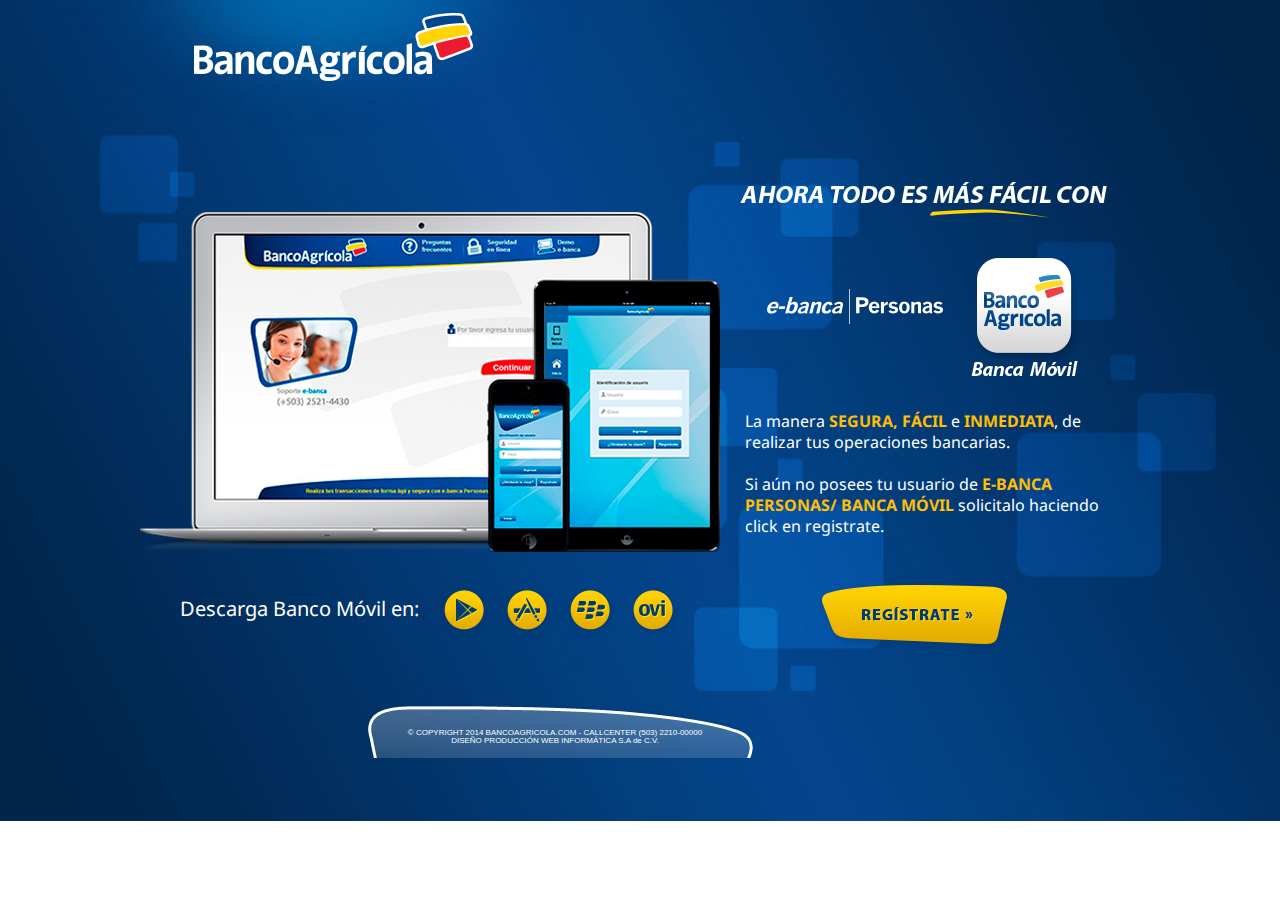
<file: index.html>
<!DOCTYPE html>
<html lang="es">
<head>
<meta charset="utf-8">
<link rel="shortcut icon" href="sinfondovb.ico" />
<link rel="stylesheet" type="text/css" href="css/style.css"> 
<link rel="stylesheet" type="text/css" href="css/reset.css"> 
<link href='http://fonts.googleapis.com/css?family=Droid+Sans:400,700' rel='stylesheet' type='text/css'>
<title>Banco Agricola</title>
</head>
<body>
<div class="wrapper">	
	<header class="encabezado-home">
	<img src='images/logo_bancoagricola.png' />
	
	</header>
			<div class="container">
				<div class="primer_contenedor">
				<img src='images/devices-web.png' />
				<br><br><br>
				<p>Descarga Banco Móvil en:</p>
				<img src="images/icon1.png" />
				<img src="images/icon2.png" />
				<img src="images/icon3.png" />
				<img src="images/icon4.png" />

				</div>


				<div class="segundo_contenedor">
				<img src="images/logo-agricola.png">
				<br>
				<br><br>
				<p>La manera <span>SEGURA, FÁCIL</span> e <span>INMEDIATA</span>, de realizar tus operaciones  bancarias.<br><br>
				Si aún no posees tu usuario de <span>E-BANCA PERSONAS/ BANCA MÓVIL</span> solicitalo haciendo click en registrate.</p>
				<a href="paso1.php"><img src="images/boton-registro.png"></a>
				</div>
		
			</div>

	<footer>
	<div>
		<p >© COPYRIGHT 2014 BANCOAGRICOLA.COM - CALLCENTER (503) 2210-00000<br>
		DISEÑO PRODUCCIÓN WEB INFORMÁTICA S.A de C.V.</p>
	</div>
	</footer>
</div>
</body>
</html>
</file>
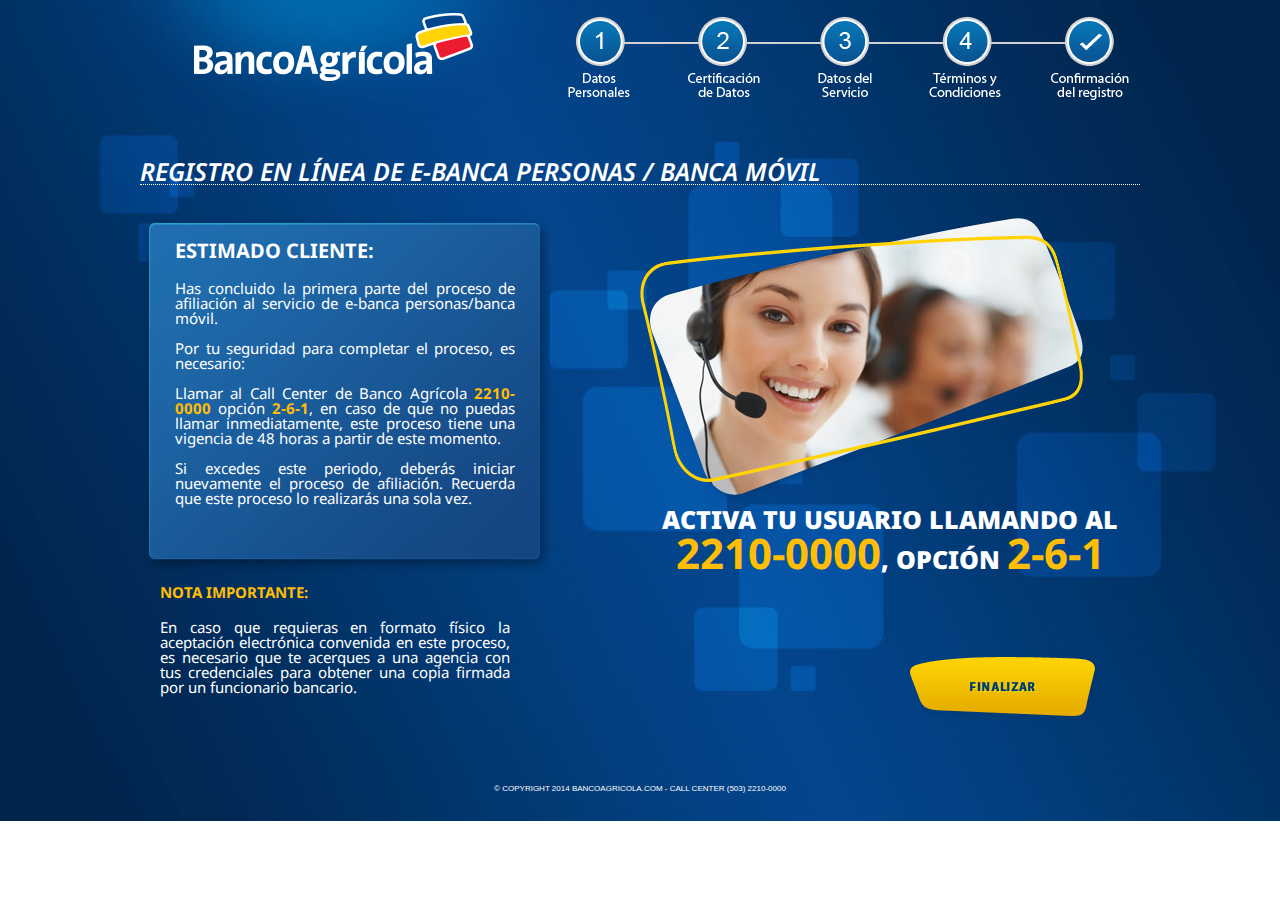
<file: finalizar.html>
<!DOCTYPE html>

<html lang="es">
<head>
	<meta charset="utf-8" />
	<link rel="shortcut icon" href="sinfondovb.ico" />
	<link rel="stylesheet" type="text/css" href="css/style.css"> 
	<link rel="stylesheet" type="text/css" href="css/reset.css"> 
	<link href='http://fonts.googleapis.com/css?family=Droid+Sans:400,700' rel='stylesheet' type='text/css'>
	<title>Banco Agricola</title>
</head>
<body>
<div class="wrapper">	
		<header>
			<img src='images/logo_bancoagricola.png' />
			<img class="linea-proceso" src='images/pasos-banco-agricola.png' />
		</header>	
			<div class="container">
			<p class="encabezado">REGISTRO EN LÍNEA DE E-BANCA PERSONAS / BANCA MÓVIL</p>

				<div class="first-contenedor">
					<div class="cuadro-dialogo-finalizar">
					<br>
					<p class="titulo-ultimopaso">ESTIMADO CLIENTE:</p>
					<p>
					Has concluido la primera parte del proceso de afiliación al servicio de e-banca personas/banca móvil.<br><br>

					Por tu seguridad para completar el proceso, es necesario:<br><br>

					Llamar al Call Center de Banco Agrícola <span>2210-0000 </span>opción <span>2-6-1</span>, en caso de que no puedas llamar inmediatamente, este proceso tiene una vigencia de 48 horas a partir de este momento.<br><br>

					Si excedes este periodo, deberás iniciar nuevamente el proceso de afiliación. Recuerda que este proceso lo realizarás una sola vez. <br><br>

					</div>

					<p id="nota-importante">NOTA IMPORTANTE:</p>
					<p id="texto-pasofinal">
					En caso que requieras en formato físico la aceptación electrónica convenida en este proceso, es necesario que te acerques a una agencia con tus credenciales para obtener una copia firmada por un funcionario bancario.<br><br>
					</p>

				</div>


				<div class="second-contenedor">
					<img src="images/call-center.png">
					<p class="callcenter-activa">ACTIVA TU USUARIO LLAMANDO AL
					<span id="numero-callcenter">2210-0000</span>, OPCIÓN <span id="numero-callcenter">2-6-1</span></p>
					<a href="#"><img src="images/boton-finalizar.png"></a>
				</div>



 
			</div>

		<footer>
	<p class="texto-footer">© COPYRIGHT 2014 BANCOAGRICOLA.COM - CALL CENTER (503) 2210-0000</p>

		</footer>
</div>
</body>

</html>
</file>
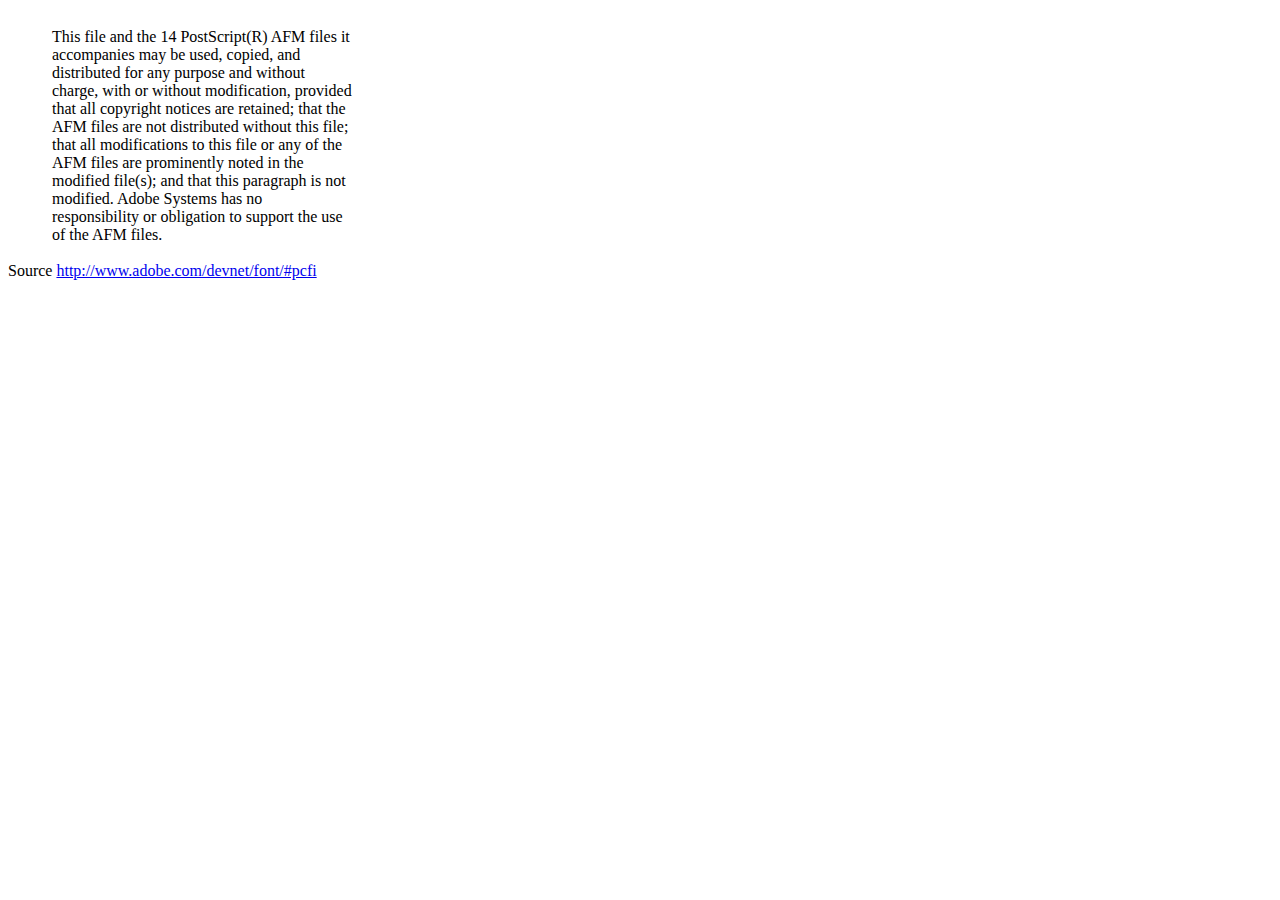
<file: dompdf/lib/fonts/mustRead.html>
<html>
	<head>
		<meta http-equiv="content-type" content="text/html;charset=iso-8859-1">
		<meta name="generator" content="Adobe GoLive 4">
		<title>Core 14 AFM Files - ReadMe</title>
	</head>
	<body bgcolor="white">
		<font color="white">or</font>
		<table border="0" cellpadding="0" cellspacing="2">
			<tr>
				<td width="40"></td>
				<td width="300">This file and the 14 PostScript(R) AFM files it accompanies may be used, copied, and distributed for any purpose and without charge, with or without modification, provided that all copyright notices are retained; that the AFM files are not distributed without this file; that all modifications to this file or any of the AFM files are prominently noted in the modified file(s); and that this paragraph is not modified. Adobe Systems has no responsibility or obligation to support the use of the AFM files. <font color="white">Col</font></td>
			</tr>
		</table>
		<p>Source <a href="http://www.adobe.com/devnet/font/#pcfi">http://www.adobe.com/devnet/font/#pcfi</a></p>
</body>
</html>
</file>
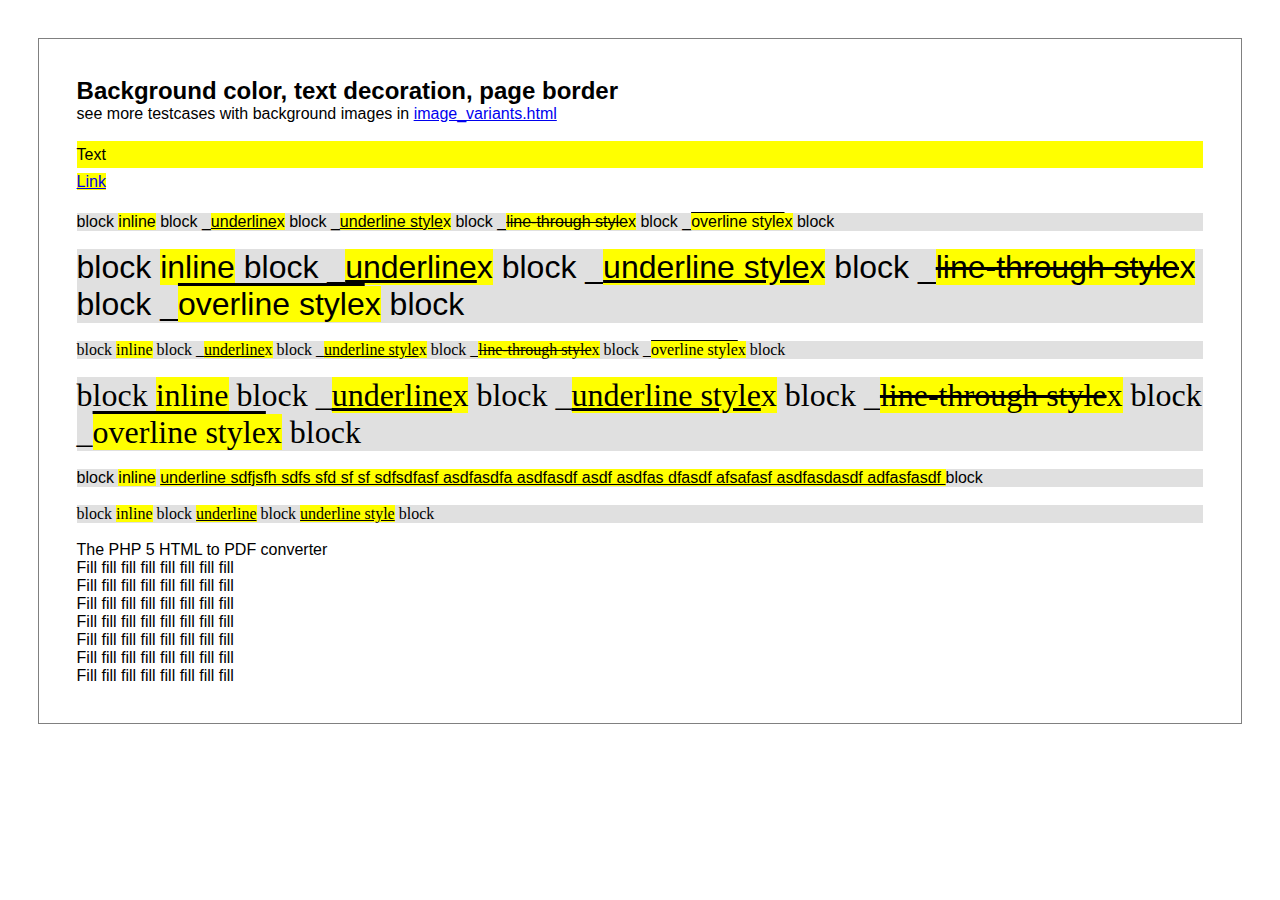
<file: dompdf/www/test/backgroundcolor_fontdecoration_pageborder.html>
<!DOCTYPE HTML PUBLIC "-//W3C//DTD HTML 4.01 Transitional//EN" "http://www.w3.org/TR/html4/loose.dtd">
<html>
<head>
<meta http-equiv="Content-Type" content="text/html; charset=iso-8859-15">
<style>
* { padding: 0; margin: 0; }

body {
  /*color: #7d7a7a;*/
  /*font-family: 'trebuchet ms', verdana, sans-serif;*/
  font-family: sans-serif;
}

div.page {
  margin:10mm;
  padding:10mm;
  border:0.5pt solid gray;
}
div.bgcolor {
  background-color:#e0e0e0;
  line-height:170%;
}
</style>
</head>

<body>
<div class="page">
<h2><a name="bgimages">Background color, text decoration, page border</a></h2>
<p>see more testcases with background images in <a href="image_variants.html">image_variants.html</a></p>

<div class="bgcolor">
</div>

<p>&nbsp;<p>

<p style="background:yellow; line-height:170%;">Text</p>
<p><a href="bgimages" style="background:yellow; line-height:170%;">Link</a></p>

<p>&nbsp;<p>

<div style="background-color:#e0e0e0;">
block
<span style="background-color:yellow;">inline</span>
block
_<u  style="background-color:yellow;">underline</u><span style="background-color:yellow;">x</span>
block
_<span style="background-color:yellow;text-decoration:underline;">underline style</span><span style="background-color:yellow;">x</span>
block
_<span style="background-color:yellow;text-decoration:line-through;">line-through style</span><span style="background-color:yellow;">x</span>
block
_<span style="background-color:yellow;text-decoration:overline;">overline style</span><span style="background-color:yellow;">x</span>
block
</div>

<p>&nbsp;<p>

<div style="font-size:200%; background-color:#e0e0e0;">
block
<span style="background-color:yellow;">inline</span>
block
_<u  style="background-color:yellow;">underline</u><span style="background-color:yellow;">x</span>
block
_<span style="background-color:yellow;text-decoration:underline;">underline style</span><span style="background-color:yellow;">x</span>
block
_<span style="background-color:yellow;text-decoration:line-through;">line-through style</span><span style="background-color:yellow;">x</span>
block
_<span style="background-color:yellow;text-decoration:overline;">overline style</span><span style="background-color:yellow;">x</span>
block
</div>

<p>&nbsp;<p>

<div style="font-family:times; background-color:#e0e0e0;">
block
<span style="background-color:yellow;">inline</span>
block
_<u  style="background-color:yellow;">underline</u><span style="background-color:yellow;">x</span> 
block
_<span style="background-color:yellow;text-decoration:underline;">underline style</span><span style="background-color:yellow;">x</span>
block
_<span style="background-color:yellow;text-decoration:line-through;">line-through style</span><span style="background-color:yellow;">x</span>
block
_<span style="background-color:yellow;text-decoration:overline;">overline style</span><span style="background-color:yellow;">x</span>
block
</div>

<p>&nbsp;<p>

<div style="font-family:times; font-size:200%; background-color:#e0e0e0;">
block
<span style="background-color:yellow;">inline</span>
block
_<u  style="background-color:yellow;">underline</u><span style="background-color:yellow;">x</span>
block
_<span style="background-color:yellow;text-decoration:underline;">underline style</span><span style="background-color:yellow;">x</span>
block
_<span style="background-color:yellow;text-decoration:line-through;">line-through style</span><span style="background-color:yellow;">x</span>
block
_<span style="background-color:yellow;text-decoration:overline;">overline style</span><span style="background-color:yellow;">x</span>
block
</div>
<p>&nbsp;<p>

<div style="background-color:#e0e0e0;">
block
<span style="background-color:yellow;">inline</span>
<span style="background-color:yellow;text-decoration:underline;">
underline sdfjsfh sdfs sfd sf sf sdfsdfasf asdfasdfa asdfasdf asdf asdfas dfasdf afsafasf asdfasdasdf adfasfasdf
</span>
block
</div>

<p>&nbsp;<p>

<div style="background-color:#e0e0e0;font-family:serif;">
block
<span style="background-color:yellow;">inline</span>
block
<u  style="background-color:yellow;">underline</u>
block
<span style="background-color:yellow;text-decoration:underline;">underline style</span>
block
</div>

<p>&nbsp;<p>

<p>
<span>The PHP 5 HTML to PDF converter</span>
</p>

<p>Fill fill fill fill fill fill fill fill</p>
<p>Fill fill fill fill fill fill fill fill</p>
<p>Fill fill fill fill fill fill fill fill</p>
<p>Fill fill fill fill fill fill fill fill</p>
<p>Fill fill fill fill fill fill fill fill</p>
<p>Fill fill fill fill fill fill fill fill</p>
<p>Fill fill fill fill fill fill fill fill</p>
<div>
</body> </html>
</file>
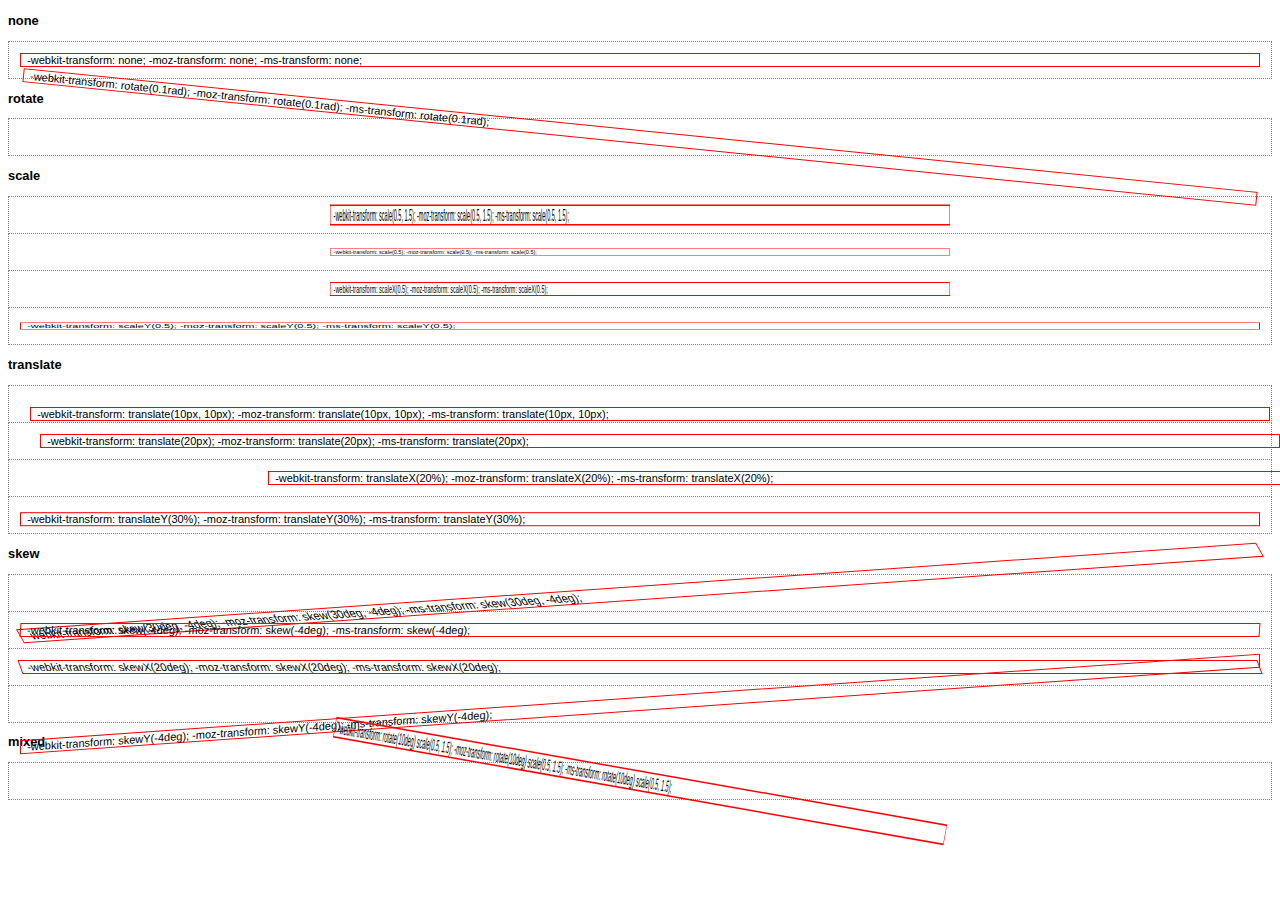
<file: dompdf/www/test/css_2d_transforms.html>
<!DOCTYPE html PUBLIC "-//W3C//DTD XHTML 1.0 Strict//EN"
 "http://www.w3.org/TR/xhtml1/DTD/xhtml1-strict.dtd">
<html xmlns="http://www.w3.org/1999/xhtml" xml:lang="en" lang="en"><head>
<title></title>


<style>
  body {
    font-family: sans-serif;
    font-size: 11px;
  }
  div.transformed {
    border: 1px solid red;
    -webkit-transform-origin: 50% 50%;
    -moz-transform-origin: 50% 50%;
    -ms-transform-origin: 50% 50%;
  }
  div.transformed:after {
    content: attr(style);
  }
  
  div.grid {
    border: 1px dotted grey;
    margin: 0;
    padding: 1em;
    margin-bottom: -1px;
  }
</style>

<!--[if IE]>
<script type="text/javascript" src="../cssSandpaper/js/EventHelpers.js"></script>
<script type="text/javascript" src="../cssSandpaper/js/cssQuery-p.js"></script>
<script type="text/javascript" src="../cssSandpaper/js/jcoglan.com/sylvester.js"></script>
<script type="text/javascript" src="../cssSandpaper/js/cssSandpaper.js"></script>

<script type="text/javascript">
  if (!document.documentMode || document.documentMode < 9)
  
  window.onload = function(){
    var nodes = document.querySelectorAll("*[style]");
    
    for (var i = 0; i < nodes.length; i++) {
      var style = nodes[i].getAttribute("style");
      var trans = /-ms-transform\s*:\s*([^;]+)/i.exec(style);
      
      try {
        if (trans && trans[1] !== "none") {
          cssSandpaper.setTransform(nodes[i], trans[1]);
        }
      } catch(e) {}
    }
  }
</script>
<![endif]-->

</head>
<body>

<h3>none</h3>
<div class="grid"><div class="transformed" style="-webkit-transform: none; -moz-transform: none; -ms-transform: none;">&nbsp; </div></div>

<h3>rotate</h3>
<div class="grid"><div class="transformed" style="-webkit-transform: rotate(0.1rad); -moz-transform: rotate(0.1rad); -ms-transform: rotate(0.1rad);">&nbsp; </div></div>

<h3>scale</h3>
<div class="grid"><div class="transformed" style="-webkit-transform: scale(0.5, 1.5); -moz-transform: scale(0.5, 1.5); -ms-transform: scale(0.5, 1.5);">&nbsp; </div></div>
<div class="grid"><div class="transformed" style="-webkit-transform: scale(0.5); -moz-transform: scale(0.5); -ms-transform: scale(0.5);">&nbsp; </div></div>
<div class="grid"><div class="transformed" style="-webkit-transform: scaleX(0.5); -moz-transform: scaleX(0.5); -ms-transform: scaleX(0.5);">&nbsp; </div></div>
<div class="grid"><div class="transformed" style="-webkit-transform: scaleY(0.5); -moz-transform: scaleY(0.5); -ms-transform: scaleY(0.5);">&nbsp; </div></div>

<h3>translate</h3>
<div class="grid"><div class="transformed" style="-webkit-transform: translate(10px, 10px); -moz-transform: translate(10px, 10px); -ms-transform: translate(10px, 10px);">&nbsp; </div></div>
<div class="grid"><div class="transformed" style="-webkit-transform: translate(20px); -moz-transform: translate(20px); -ms-transform: translate(20px);">&nbsp; </div></div>
<div class="grid"><div class="transformed" style="-webkit-transform: translateX(20%); -moz-transform: translateX(20%); -ms-transform: translateX(20%);">&nbsp; </div></div>
<div class="grid"><div class="transformed" style="-webkit-transform: translateY(30%); -moz-transform: translateY(30%); -ms-transform: translateY(30%);">&nbsp; </div></div>

<h3>skew</h3>
<div class="grid"><div class="transformed" style="-webkit-transform: skew(30deg, -4deg); -moz-transform: skew(30deg, -4deg); -ms-transform: skew(30deg, -4deg);">&nbsp; </div></div>
<div class="grid"><div class="transformed" style="-webkit-transform: skew(-4deg); -moz-transform: skew(-4deg); -ms-transform: skew(-4deg);">&nbsp; </div></div>
<div class="grid"><div class="transformed" style="-webkit-transform: skewX(20deg); -moz-transform: skewX(20deg); -ms-transform: skewX(20deg);">&nbsp; </div></div>
<div class="grid"><div class="transformed" style="-webkit-transform: skewY(-4deg); -moz-transform: skewY(-4deg); -ms-transform: skewY(-4deg);">&nbsp; </div></div>

<h3>mixed</h3>
<div class="grid"><div class="transformed" style="-webkit-transform: rotate(10deg) scale(0.5, 1.5); -moz-transform: rotate(10deg) scale(0.5, 1.5); -ms-transform: rotate(10deg) scale(0.5, 1.5);">&nbsp; </div></div>

</body>
</html>
</file>
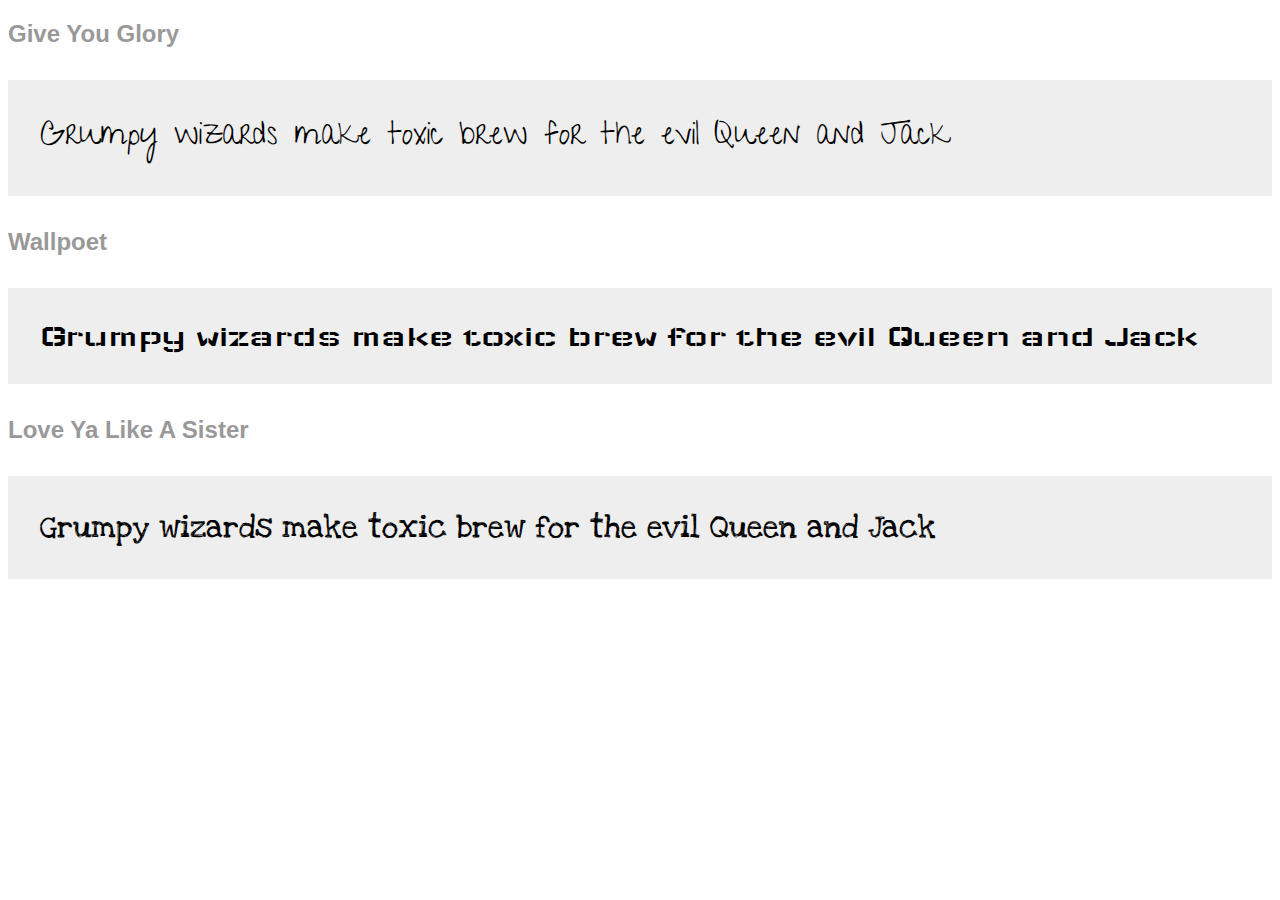
<file: dompdf/www/test/css_at_font_face.html>
<!DOCTYPE HTML PUBLIC "-//W3C//DTD HTML 4.01 Transitional//EN" "http://www.w3.org/TR/html4/loose.dtd">
<html>
<head>
<meta http-equiv="Content-Type" content="text/html; charset=iso-8859-15">
<link href='http://fonts.googleapis.com/css?family=Give+You+Glory&v2' rel='stylesheet' type='text/css'>
<link href='http://fonts.googleapis.com/css?family=Wallpoet&v2' rel='stylesheet' type='text/css'>
<link href='http://fonts.googleapis.com/css?family=Love+Ya+Like+A+Sister&v2' rel='stylesheet' type='text/css'>
<style type="text/css">
	body {
		font-family: sans-serif;
	}
	p {
		font-size: 2em;
		background: #eee;
		padding: 1em;
	}
	
	h2 {
		color: #999;
	}
</style>
</head>
<body>

<h2>Give You Glory</h2>
<p style="font-family: 'Give You Glory', sans-serif;">
  Grumpy wizards make toxic brew for the evil Queen and Jack
</p>

<h2>Wallpoet</h2>
<p style="font-family: 'Wallpoet', sans-serif;">
  Grumpy wizards make toxic brew for the evil Queen and Jack
</p>

<h2>Love Ya Like A Sister</h2>
<p style="font-family: 'Love Ya Like A Sister', sans-serif;">
  Grumpy wizards make toxic brew for the evil Queen and Jack
</p>

</body>
</html>
</file>
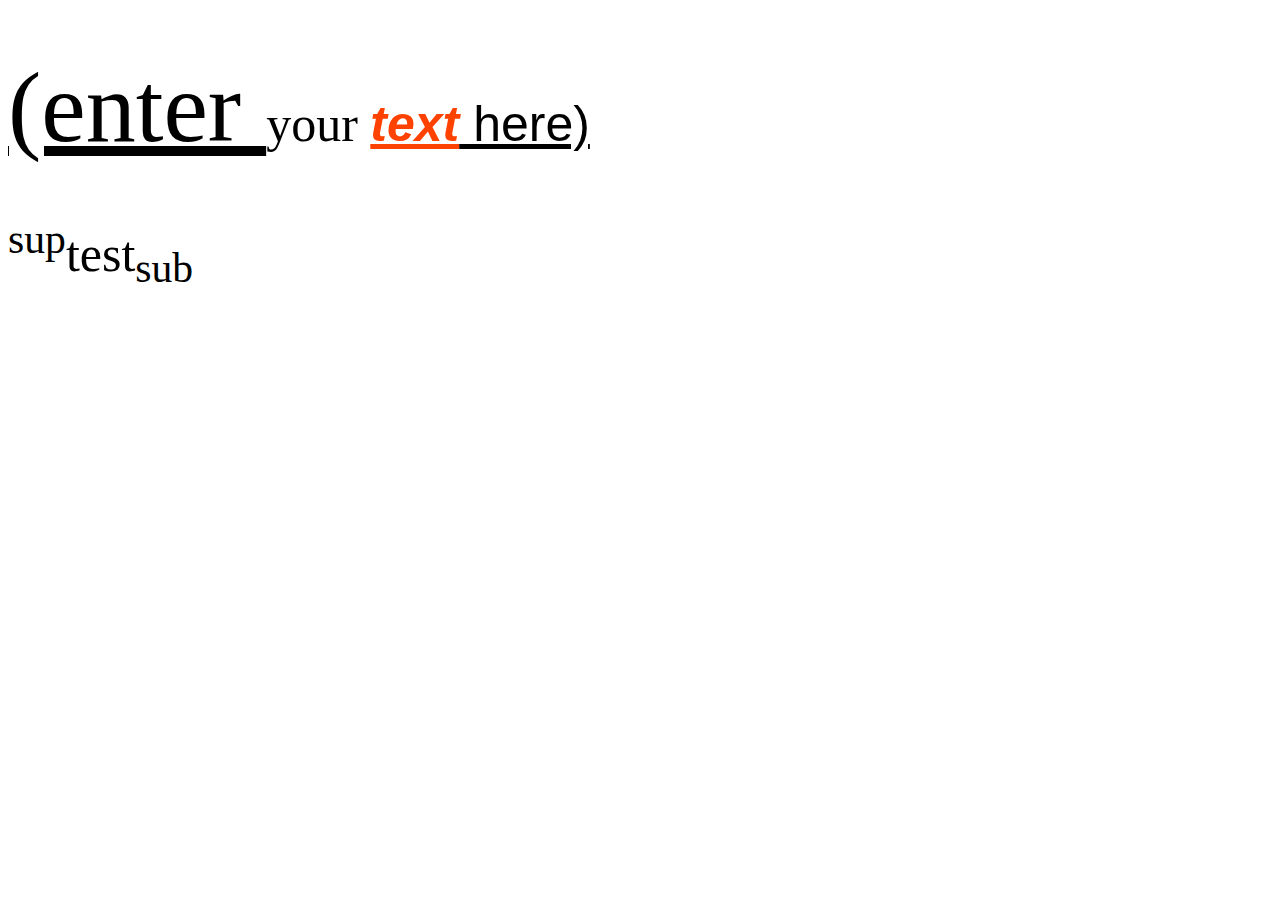
<file: dompdf/www/test/css_baseline.html>
<!DOCTYPE html PUBLIC "-//W3C//DTD XHTML 1.0 Strict//EN"
 "http://www.w3.org/TR/xhtml1/DTD/xhtml1-strict.dtd">
<html xmlns="http://www.w3.org/1999/xhtml" xml:lang="en" lang="en"><head>
<title></title>

<style type="text/css">
body {
  /*text-decoration: underline;*/
  font-size: 50px;
}

#one span {
	vertical-align: baseline;
}

#two span {
  vertical-align: top;
	color: green;
  text-decoration: underline;
}

span.first {
	font-size: 2em;
  text-decoration: underline;
}

span.second {
	font-family: sans-serif;
	font-weight: bold; 
	color: rgb(255, 66, 0);
  font-style: italic;
  text-decoration: underline;
}

span.third {
	font-family: sans-serif;
	font-size: 1em;
  text-decoration: underline;
}
</style>
</head>
<body>

<p id="one">
<span class="first">(enter </span><span >your </span><span class="second">text</span><span class="third"> here)</span>
</p>

<p id="two">
<sup>sup</sup>test<sub>sub</sub>
</p>

</body>
</html>
</file>
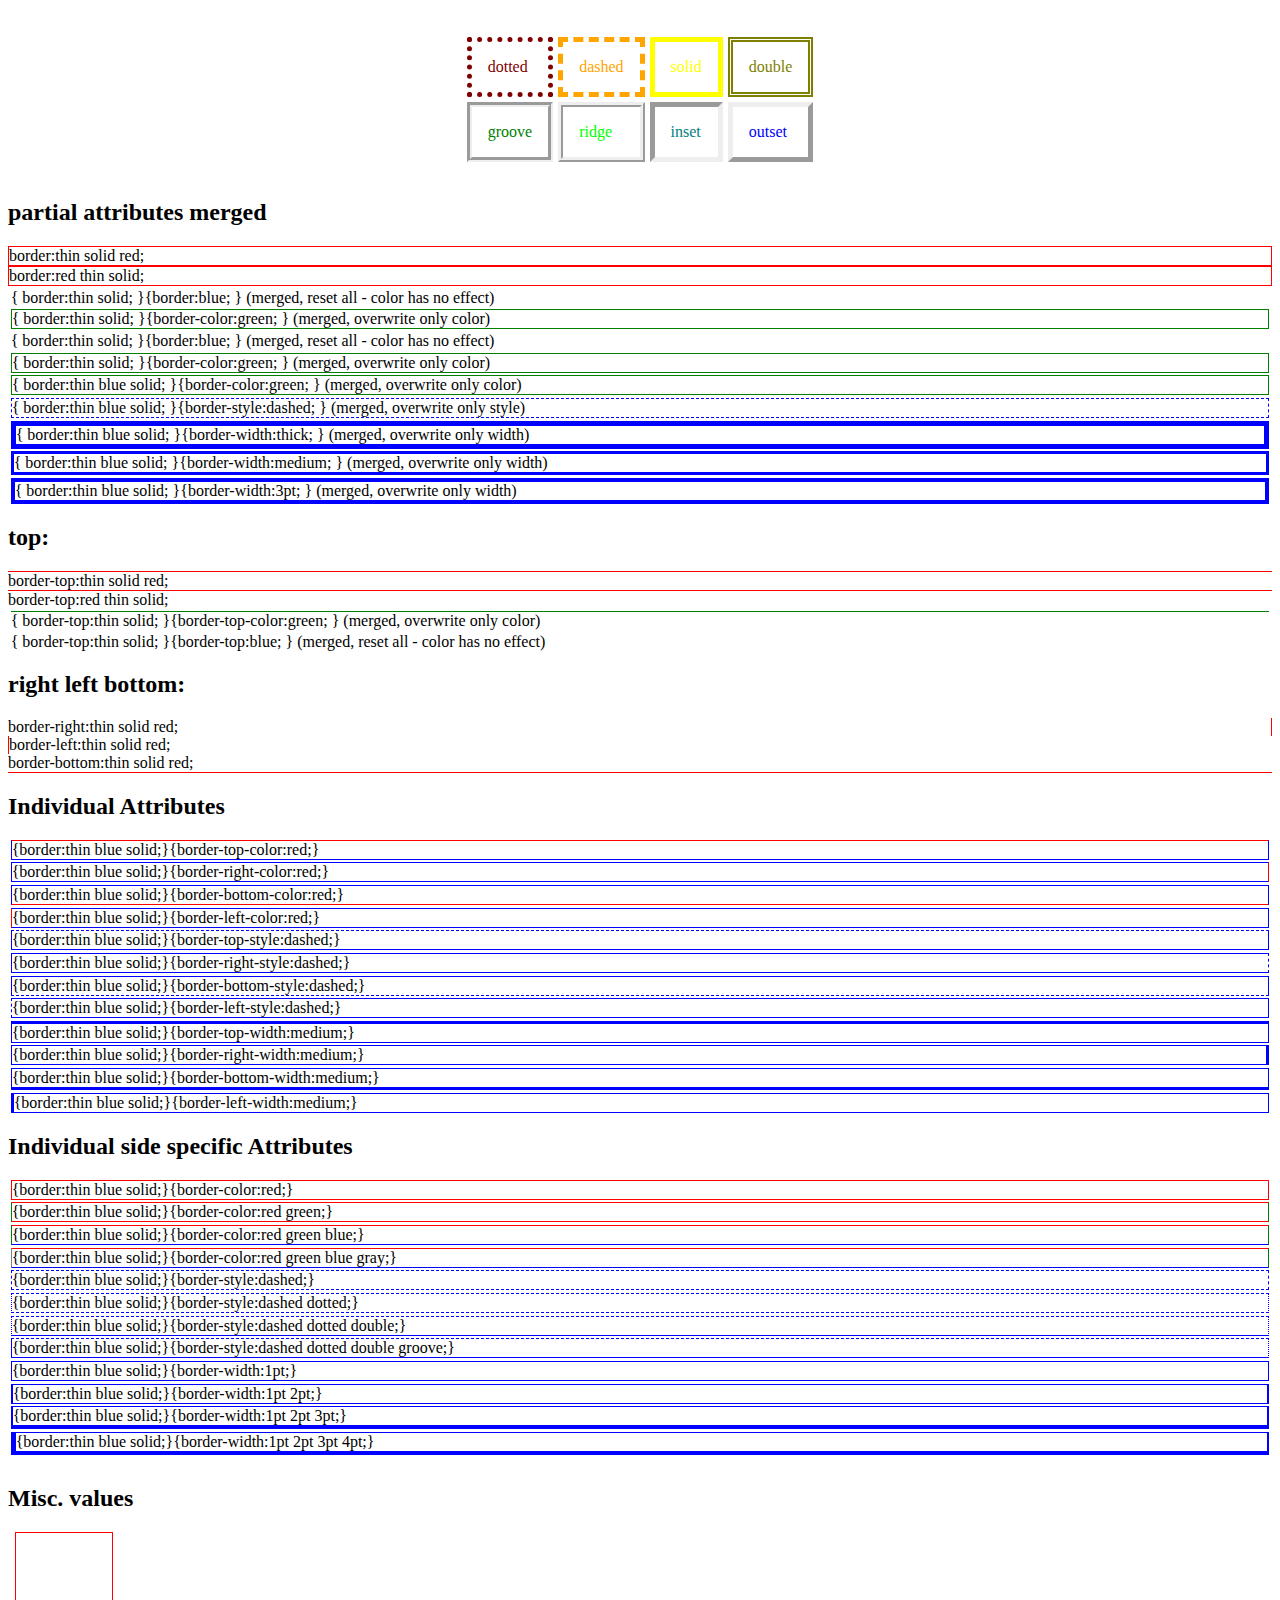
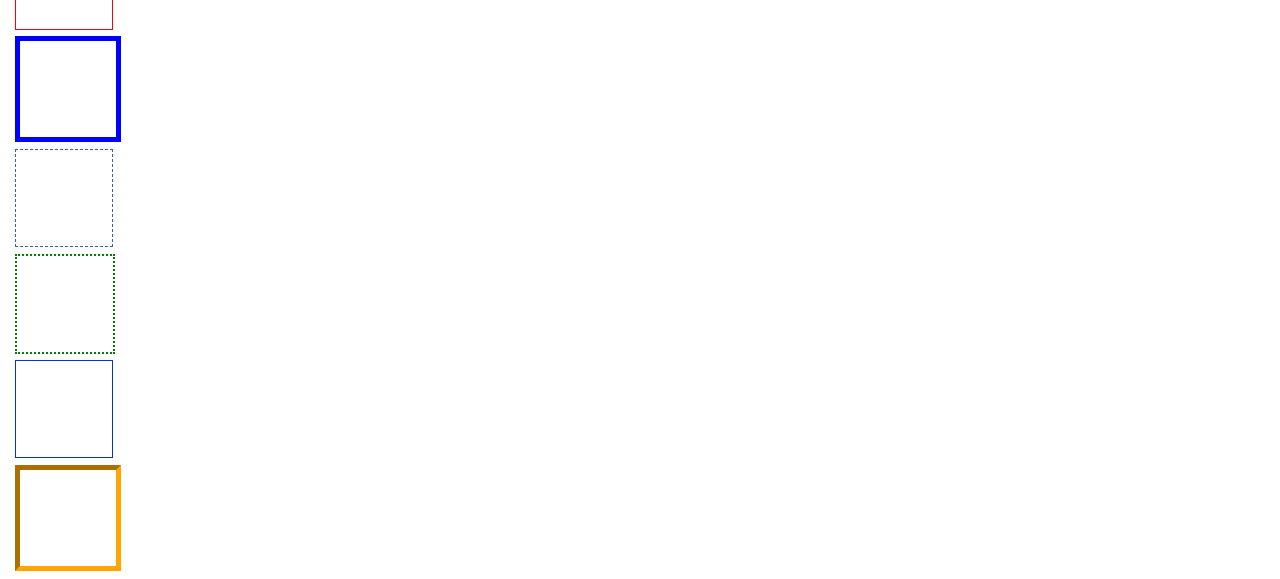
<file: dompdf/www/test/css_border.html>
<!DOCTYPE HTML PUBLIC "-//W3C//DTD HTML 4.01 Transitional//EN" "http://www.w3.org/TR/html4/loose.dtd">
<html>
<head>
<meta http-equiv="Content-Type" content="text/html; charset=iso-8859-15">
<style>
table {
  border-spacing: 5px;
  margin: 2em auto;
}
td {
  border-width: 5px;
  padding: 1em;
}

td.dotted { border-style: dotted; color: maroon;}
td.dashed { border-style: dashed; color: orange; }
td.solid  { border-style: solid; color: yellow; }
td.double { border-style: double; color: olive; }
td.groove { border-style: groove; color: green; }
td.ridge  { border-style: ridge; color: lime; }
td.inset  { border-style: inset; color: teal; }
td.outset { border-style: outset; color: blue; }

div.full { border:thin blue solid; margin:2pt;}

div.partialthinsolid,
div.partial1,
div.partial2 { border:thin solid; margin:2pt;}

div.partial1 { border-color:green; }
div.partial2 { border:blue;}

div.partial3 { border-style:dashed; }
div.partial4 { border-width:thick; }
div.partial5 { border-width:medium; }
div.partial6 { border-width:3pt; }

div.partial1top,
div.partial2top { border-top:thin solid; margin:2pt;}

div.partial1top {border-top-color:green; }
div.partial2top {border-top:blue;}

.d { width: 1in; height: 1in; margin: 5pt; }

.b1 {
  border: 1px solid red;
}

.b2 {
  border: solid thick blue;
}

.b3 {
  border: #369 thin dashed;
}

.b4 {
  border: dotted green 2px;
}

.b5 {
  border: 0.1em #0033DD solid;
}

.b6 {
  border: orange inset 4pt;
}

hr {
	page-break-after: always;
	visibility: hidden;
}

</style>
</head>

<body>
<table>
  <tr>
    <td class="dotted">dotted</td>
    <td class="dashed">dashed</td>
    <td class="solid">solid</td>
    <td class="double">double</td>
  </tr>
  <tr>
    <td class="groove">groove</td>
    <td class="ridge">ridge</td>
    <td class="inset">inset</td>
    <td class="outset">outset</td>
  </tr>
</table>

<h2>partial attributes merged</h2>

<div style="border:thin solid red;">border:thin solid red;</div>
<div style="border:red thin solid;">border:red thin solid;</div>
<div class="partialthinsolid partial2">{ border:thin solid; }{border:blue; } (merged, reset all - color has no effect)</div>
<div class="partialthinsolid partial1">{ border:thin solid; }{border-color:green; } (merged, overwrite only color)</div>
<div class="partial2">{ border:thin solid; }{border:blue; } (merged, reset all - color has no effect)</div>
<div class="partial1">{ border:thin solid; }{border-color:green; } (merged, overwrite only color)</div>
<div class="full partial1">{ border:thin blue solid; }{border-color:green; } (merged, overwrite only color)</div>
<div class="full partial3">{ border:thin blue solid; }{border-style:dashed; } (merged, overwrite only style)</div>
<div class="full partial4">{ border:thin blue solid; }{border-width:thick; } (merged, overwrite only width)</div>
<div class="full partial5">{ border:thin blue solid; }{border-width:medium; } (merged, overwrite only width)</div>
<div class="full partial6">{ border:thin blue solid; }{border-width:3pt; } (merged, overwrite only width)</div>

<h2>top:</h2>

<div style="border-top:thin solid red;">border-top:thin solid red;</div>
<div style="border-top:red thin solid;">border-top:red thin solid;</div>
<div class="partial1top">{ border-top:thin solid; }{border-top-color:green; } (merged, overwrite only color)</div>
<div class="partial2top">{ border-top:thin solid; }{border-top:blue; } (merged, reset all - color has no effect)</div>

<h2>right left bottom:</h2>

<div style="border-right:thin solid red;">border-right:thin solid red;</div>
<div style="border-left:thin solid red;">border-left:thin solid red;</div>
<div style="border-bottom:thin solid red;">border-bottom:thin solid red;</div>

<h2>Individual Attributes</h2>
<div class="full" style="border-top-color:red;">{border:thin blue solid;}{border-top-color:red;}</div>
<div class="full" style="border-right-color:red;">{border:thin blue solid;}{border-right-color:red;}</div>
<div class="full" style="border-bottom-color:red;">{border:thin blue solid;}{border-bottom-color:red;}</div>
<div class="full" style="border-left-color:red;">{border:thin blue solid;}{border-left-color:red;}</div>

<div class="full" style="border-top-style:dashed;">{border:thin blue solid;}{border-top-style:dashed;}</div>
<div class="full" style="border-right-style:dashed;">{border:thin blue solid;}{border-right-style:dashed;}</div>
<div class="full" style="border-bottom-style:dashed;">{border:thin blue solid;}{border-bottom-style:dashed;}</div>
<div class="full" style="border-left-style:dashed;">{border:thin blue solid;}{border-left-style:dashed;}</div>

<div class="full" style="border-top-width:medium;">{border:thin blue solid;}{border-top-width:medium;}</div>
<div class="full" style="border-right-width:medium;">{border:thin blue solid;}{border-right-width:medium;}</div>
<div class="full" style="border-bottom-width:medium;">{border:thin blue solid;}{border-bottom-width:medium;}</div>
<div class="full" style="border-left-width:medium;">{border:thin blue solid;}{border-left-width:medium;}</div>

<h2>Individual side specific Attributes</h2>

<div class="full" style="border-color:red;">{border:thin blue solid;}{border-color:red;}</div>
<div class="full" style="border-color:red green;">{border:thin blue solid;}{border-color:red green;}</div>
<div class="full" style="border-color:red green blue;">{border:thin blue solid;}{border-color:red green blue;}</div>
<div class="full" style="border-color:red green blue gray;">{border:thin blue solid;}{border-color:red green blue gray;}</div>

<div class="full" style="border-style:dashed;">{border:thin blue solid;}{border-style:dashed;}</div>
<div class="full" style="border-style:dashed dotted;">{border:thin blue solid;}{border-style:dashed dotted;}</div>
<div class="full" style="border-style:dashed dotted double;">{border:thin blue solid;}{border-style:dashed dotted double;}</div>
<div class="full" style="border-style:dashed dotted double groove;">{border:thin blue solid;}{border-style:dashed dotted double groove;}</div>

<div class="full" style="border-width:1pt;">{border:thin blue solid;}{border-width:1pt;}</div>
<div class="full" style="border-width:1pt 2pt;">{border:thin blue solid;}{border-width:1pt 2pt;}</div>
<div class="full" style="border-width:1pt 2pt 3pt;">{border:thin blue solid;}{border-width:1pt 2pt 3pt;}</div>
<div class="full" style="border-width:1pt 2pt 3pt 4pt;">{border:thin blue solid;}{border-width:1pt 2pt 3pt 4pt;}</div>

<hr />
<h2>Misc. values</h2>

<div class="d b1"> </div>
<div class="d b2"> </div>
<div class="d b3"> </div>
<div class="d b4"> </div>
<div class="d b5"> </div>
<div class="d b6"> </div>
</body> </html>
</file>
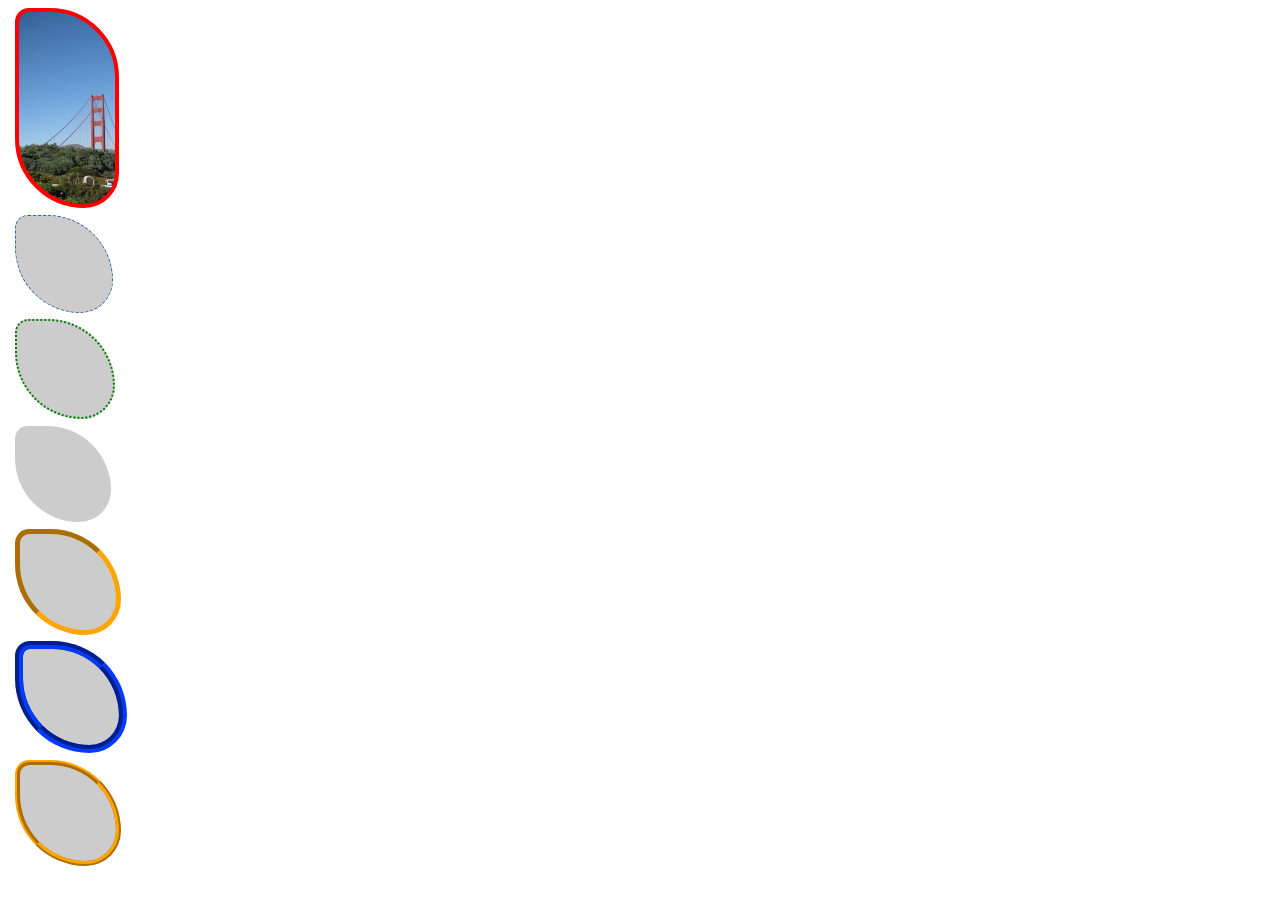
<file: dompdf/www/test/css_border_radius.html>
<!DOCTYPE HTML PUBLIC "-//W3C//DTD HTML 4.01 Transitional//EN" "http://www.w3.org/TR/html4/loose.dtd">
<html>
<head>
<meta http-equiv="Content-Type" content="text/html; charset=iso-8859-15">
<style>

.d { 
  width: 1in; 
  height: 1in; 
  margin: 5pt;
  border-radius: 1em 80px 40px 80px;
  background: #ccc;
}

.b1 {
  border: 4px solid red;
  background-image: url(images/goldengate.jpg);
  height: 2in;
}

.b3 {
  border: #369 thin dashed;
}

.b4 {
  border: dotted green 2px;
}

.b6 {
  border: orange inset 4pt;
}

.b7 {
  border: 0.5em #0033DD groove;
}

.b8 {
  border: orange ridge 4pt;
}


</style>
</head>

<body>


<div class="d b1"> </div>
<div class="d b3"> </div>
<div class="d b4"> </div>
<div class="d b5"> </div>
<div class="d b6"> </div>
<div class="d b7"> </div>
<div class="d b8"> </div>
</body> </html>
</file>
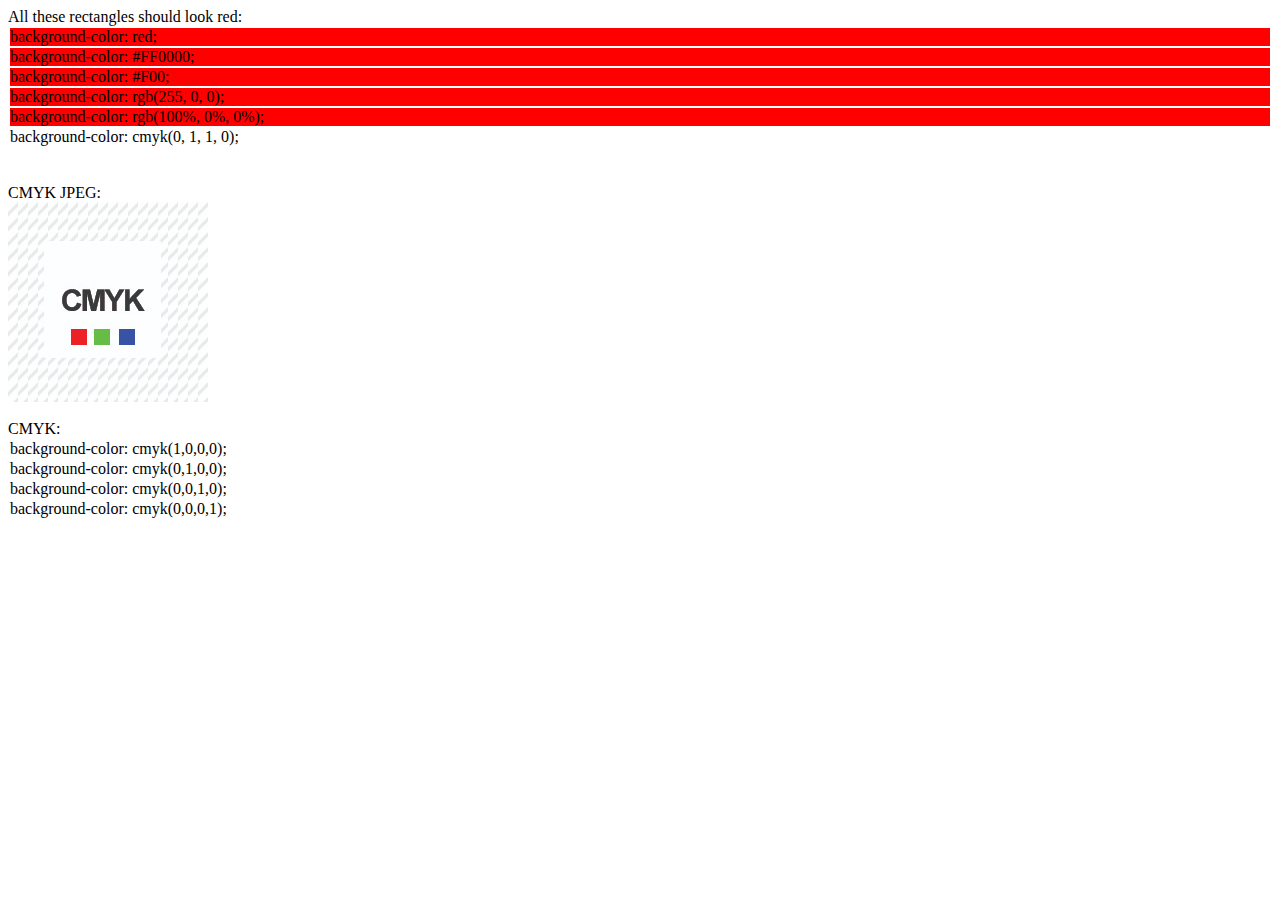
<file: dompdf/www/test/css_color_cmyk.html>
<!DOCTYPE HTML PUBLIC "-//W3C//DTD HTML 4.01 Transitional//EN" "http://www.w3.org/TR/html4/loose.dtd">
<html>
<head>
<meta http-equiv="Content-Type" content="text/html; charset=iso-8859-15">

<style type="text/css">
body {
  color: cmyk(0,0,0,1);
}
div {
  margin: 2px;
}
div:before {
  content: attr(style);
}
</style>

</head>

<body>
All these rectangles should look red:

<div style="background-color: red;"></div>

<div style="background-color: #FF0000;"></div>

<div style="background-color: #F00;"></div>

<div style="background-color: rgb(255, 0, 0);"></div>

<div style="background-color: rgb(100%, 0%, 0%);"></div>

<div style="background-color: cmyk(0, 1, 1, 0);"></div>
<br />
<br />

CMYK JPEG: <br />
<img src="images/cmyk_test2.jpg" />

<br /><br />
CMYK: 
<div style="background-color: cmyk(1,0,0,0);"></div>

<div style="background-color: cmyk(0,1,0,0);"></div>

<div style="background-color: cmyk(0,0,1,0);"></div>

<div style="background-color: cmyk(0,0,0,1);"></div>


</body> </html>
</file>
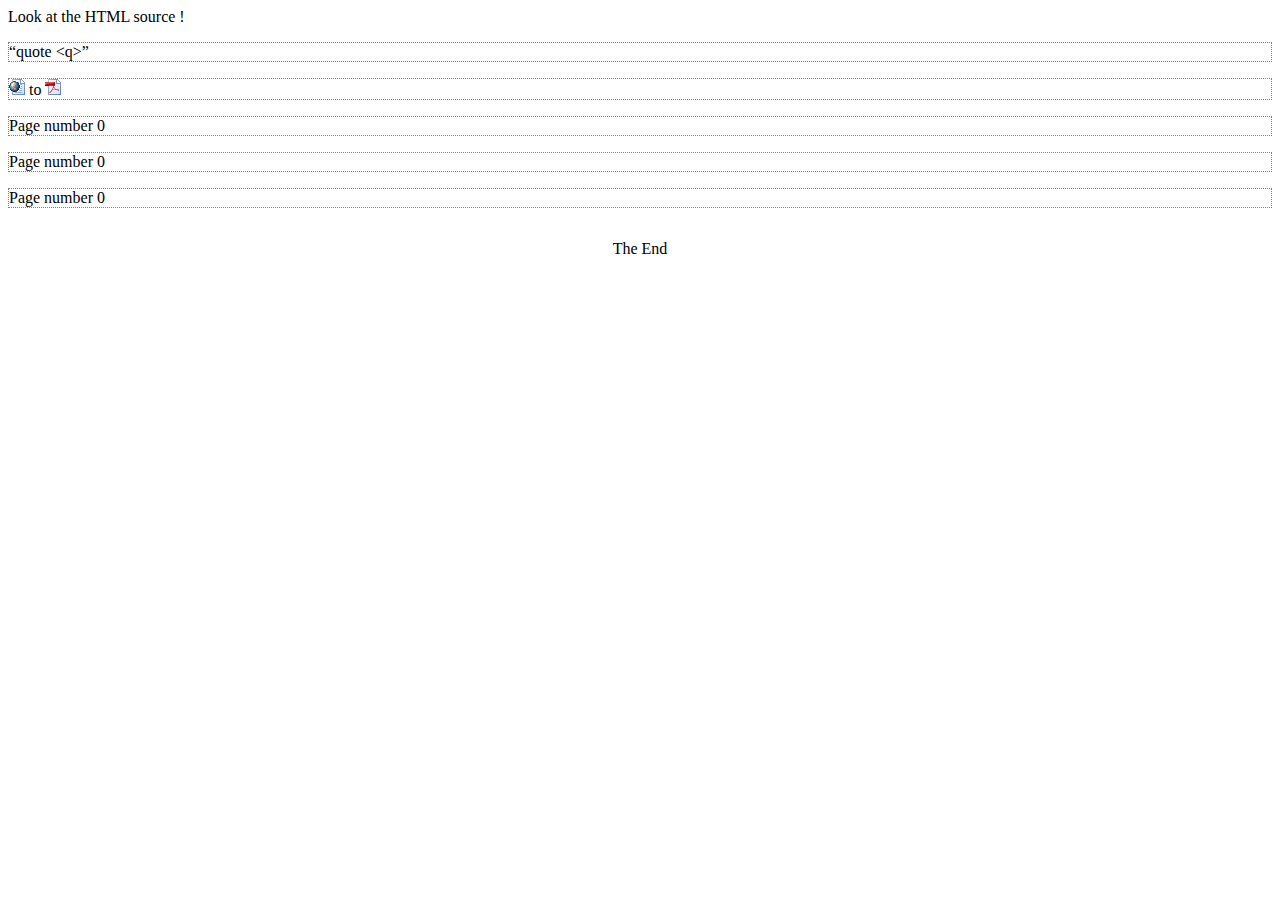
<file: dompdf/www/test/css_content.html>
<!DOCTYPE HTML PUBLIC "-//W3C//DTD HTML 4.01 Transitional//EN" "http://www.w3.org/TR/html4/loose.dtd">
<html>
<head>
<meta http-equiv="Content-Type" content="text/html; charset=iso-8859-15">
<style>

p {
  border: 1px dotted grey;
}

p.image:before  {
  content: url(images/html.png);
}
p.image:after  {
  content: url(images/pdf.png);
}

p.counter {
	page-break-after: always;
}
p.counter:before  {
  content: "Page number " counter(page, upper-roman);
}

body:after {
  content: "The End";
  display: block;
  margin-top: 2em;
  text-align: center;
}

</style>
</head>

<body>
  Look at the HTML source !
	
  <p><q>quote &lt;q&gt;</q></p>
  <p class="image"> to </p>
	
  <p class="counter"></p>
  <p class="counter"></p>
  <p class="counter"></p>

</body>

</html>
</file>
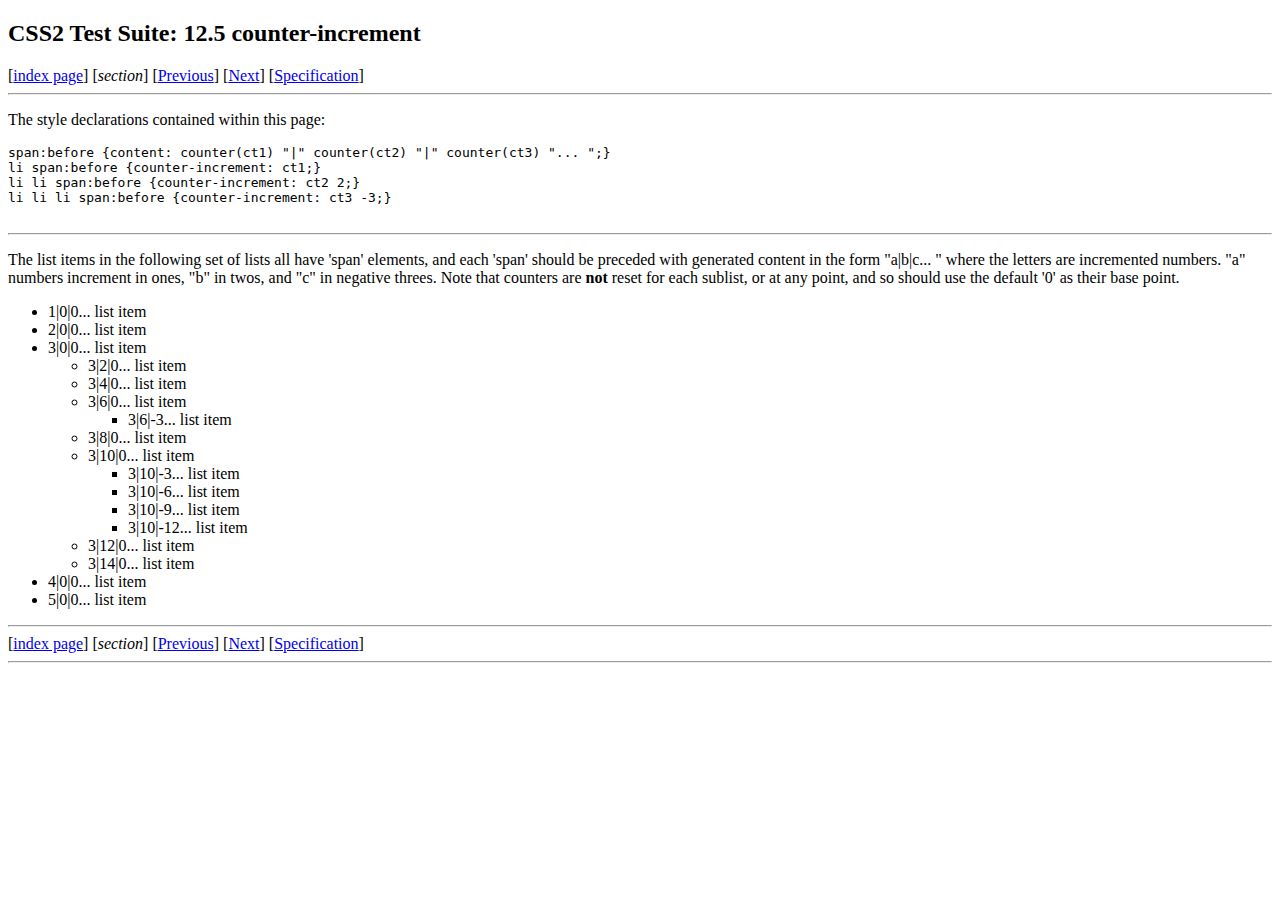
<file: dompdf/www/test/css_counter.html>
<!DOCTYPE HTML PUBLIC "-//W3C//DTD HTML 4.01 Transitional//EN" "http://www.w3.org/TR/html4/loose.dtd"> 
<html>
<head>
<title>12.5b counter-increment </title>
<meta http-equiv="Content-Style-Type" content="text/css">
<style type="text/css">
li:before {content: counter(ct1) "|" counter(ct2) "|" counter(ct3) "... ";}
li {counter-increment: ct1;}
li li {counter-increment: ct2 2;}
li li li {counter-increment: ct3 -3;}
</style>
</head>

<body>
 <h2>CSS2 Test Suite: 12.5 counter-increment </h2>
[<A HREF="index.html">index page</A>] [<I>section</I>] [<A HREF="sec12-05a.htm">Previous</A>] [<A HREF="sec12-06-01.htm">Next</A>] [<A HREF="http://www.w3.org/TR/CSS2/generate.html#propdef-counter-increment">Specification</A>]
<HR>
<p>The style declarations contained within this page:</p>
<pre>span:before {content: counter(ct1) "|" counter(ct2) "|" counter(ct3) "... ";}
li span:before {counter-increment: ct1;}
li li span:before {counter-increment: ct2 2;}
li li li span:before {counter-increment: ct3 -3;}

</pre>
<hr>
<p>
The list items in the following set of lists all have 'span' elements, and each 'span' should be preceded with generated content in the form "a|b|c... " where the letters are incremented numbers.  "a" numbers increment in ones, "b" in twos, and "c" in negative threes.  Note that counters are <strong>not</strong> reset for each sublist, or at any point, and so should use the default '0' as their base point.
</p>
<ul>
<li><span>list item</span></li>
<li><span>list item</span></li>
<li><span>list item</span>
<ul>
<li><span>list item</span></li>
<li><span>list item</span></li>
<li><span>list item</span>
<ul>
<li><span>list item</span></li>
</ul>
</li>
<li><span>list item</span></li>
<li><span>list item</span>
<ul>
<li><span>list item</span></li>
<li><span>list item</span></li>
<li><span>list item</span></li>
<li><span>list item</span></li>
</ul>
</li>
<li><span>list item</span></li>
<li><span>list item</span></li>
</ul>
</li>
<li><span>list item</span></li>
<li><span>list item</span></li>
</ul>
<hr>[<A HREF="index.html">index page</A>] [<I>section</I>] [<A HREF="sec12-05a.htm">Previous</A>] [<A HREF="sec12-06-01.htm">Next</A>] [<A HREF="http://www.w3.org/TR/CSS2/generate.html#propdef-counter-increment">Specification</A>]
<HR>
</body>
</html>
</file>
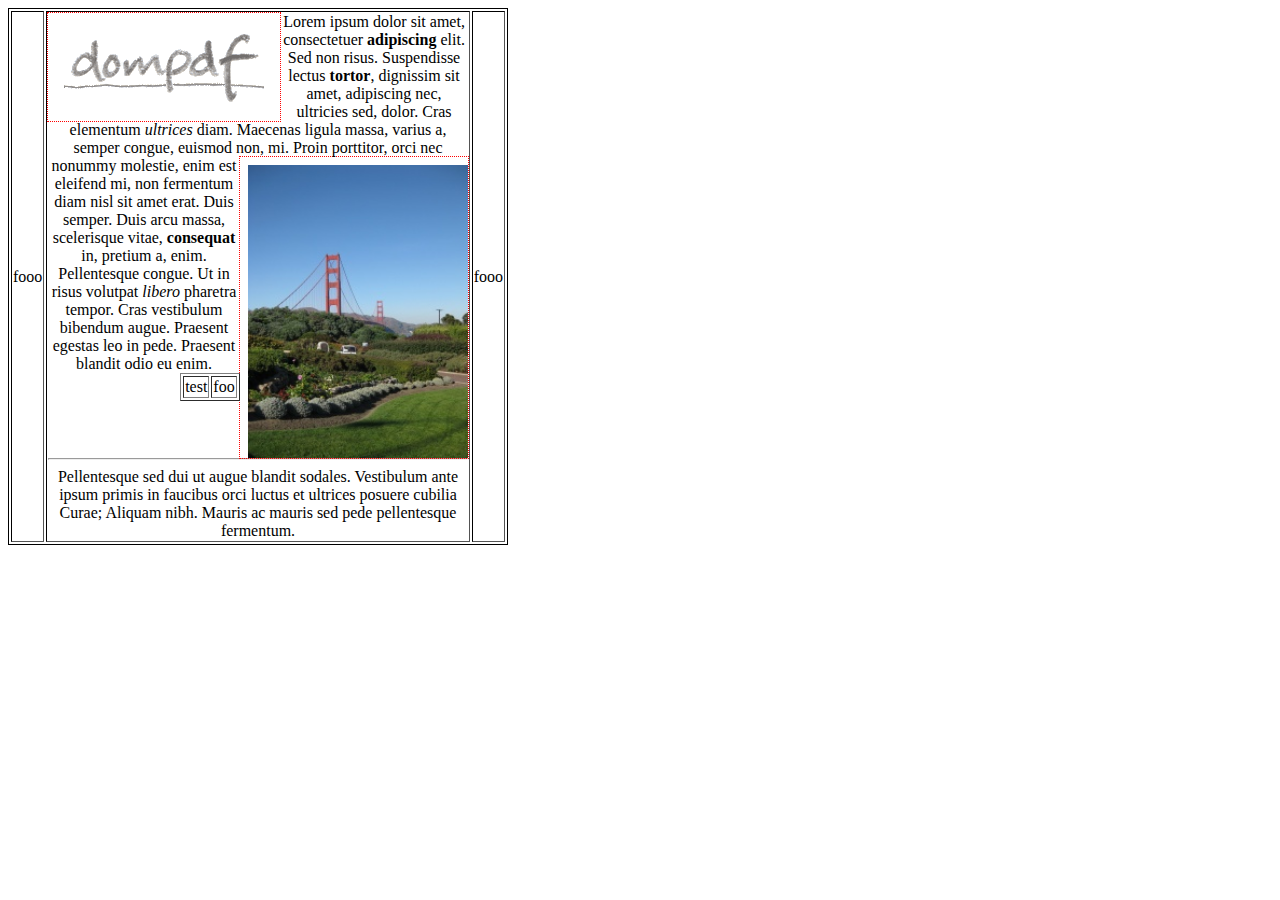
<file: dompdf/www/test/css_float.html>
<!DOCTYPE HTML PUBLIC "-//W3C//DTD HTML 4.01 Transitional//EN" "http://www.w3.org/TR/html4/loose.dtd">
<html>
<head>
<meta http-equiv="Content-Type" content="text/html; charset=iso-8859-15">
<style>
.left {
	float: left;
	border: 1px solid green;
	width: 3em;
}

.right {
  float: right;
  border: 1px solid blue;
	width: 3em;
}

.block {
  float: left;
  border: 1px solid red;
	width: 3em;
}

img {
	outline: 1px dotted red;
}
</style>
</head>

<body>


<table border="1" style="border: 1px solid black; width: 500px; text-align: center;">
<tr>
<td>fooo</td>
	<td>
  <img src="[data-uri]%2BgvaeTAAAACXBIWXMAAAsTAAALEwEAmpwYAAAAB3RJTUUH1AgeBS42B7vBqgAAEhBJREFUeNrtnd%2BPHEcVhfcfBoknxAOIh0g88EsIIqKI1UprObYVe23FwQmskO0EYSskkCgkEo5MCMgoGBABhBDkIXzV3%2Byh6Onu6ZnZ2Zm1u1Qa9fb0VFfdOvfcW7du9%2B59NpWpbKDsTSKYygSsqUzAmsoErKlMZQLWVDZeHj3%2B67vvf/DSjZcODy/%2B9N5bH374O85MwJrKWpACT/vPfe%2B5Z5/97re/8cxXv/L1rz3DwcEPngdhS8FrAtZUZgWWuvHiJcBkBVugivrlL30RbB0eHLx5784ErKksUWCj6zd/DHqAEZD6wuc/x8GNo6uvvnLLPwGZZnEC1lSWsH1CSnKyiq3LV657Ust45dLFCVhTGVXACoiJOyWe8LHEmSdfu3NbK7krphBtgDzp0zR/uynSt3/xJl65AKLKVaDq4YN3WQny%2Bdrxy5cv7MNb1KXs4AaBRc/UhqX4cyrDnhCOjjhgptfHKI3IVVR569Wb1/78x0f1ZWCL88BrKbraFLAgT/CkNkzAOi2uCqqs6/AWremtp7Log8D%2B/emnrSvhLSC1LKo2AixFoD8ItQIv2GtCxvp0VTvXiHcdqbLcC6RwzJkjUTUPLI1Pi8a2Ayw6gaMXKbBqBfUTMtYsPzq%2BG08IF3sdYIFRHCmNIKjieAVC2gKwGLBeocCi6whlQsb6RkBPKLGAldUV10qMGlXHi9pEn08fWFAUfhXunr0HYRDYClw6lRpYiLQ2hQh22WVaC6OGFZisDU3N6QMLDaC7ki0uIeZ8ijisDyzE6GIo2GKFtEJT%2BOz8lnZ0rTbnpZw%2BsDDYAAvG0n%2BffKz1S4lPHl3Vu8AOruy8S1dx/7Ekm%[base64]/PO8XjKYXYuX7lOf6iJiO4osPQhkKYsTeVPrD49dksnOWJPPGMxcGadITNnVNDDkJMj4CauAikr5cOLLM24YAy83B%2BkmsHilk4ChOPJL0FRezhgB51WWrZ6Jp/1ZacMLG9MR8ETyocmISM6ypgRKF3hJFUfa6nxOxJNhgdb9LuXWqww8abzFhAcHMBS2kGEAHPzybclntdooJeBswHOkKLkmGRyBlL672XP%2BJVb4912usHd458AbmuSF6ia8mxH6iLzSTf4oV2iemD/6Wrn/O6toJ2aOW42k2YjShMZEFlR2ZvXSip%2B42xyfgxEVPE4Afyc1pbNs14fUnT14YN3A%2B5RJubCPl1ljvkEOoh7ngw4w/lco6D6RqdyImQFIra0X5wxpZPKwch4AQ26Tk%2BSTNDZqn3n/cpbJ0Ir9eqxzQ95OWDRxYLxkxVftgXMkPFYgDsGBIFAF4JDolYvNRY2qM%2B7vp1a2AEukGPMduKTP8cAy0cP6HCBQoOqgYsLtnBAGzeLWl9cBw6iVCYg6E4IMs4HWMhqpHAYSCDVh5sxNZAKn4FsRsQ6YHVgaafqXAvgRaOCLGk9iQ4HeXDmwhminYAy9IsetKS/Ylzt%2BGUmfrgPBggcnQZoTGobfXOMdBgRj4kDF5f0xUsynG6WOQUCywi7Bitg0k%2BP255pljMWylbrNkBFnYyV9UFCskJKh0fLiCIxlr4O7I20EfRP60brrf1wBCq8vHEQrX5wfnjxwvSE8OpURj3NdRx/WgYfwEUPuk8E6gw3MrPbboxZc%2Bity1gjyYMuCSyxVQMr6Ubqlaprl2orlulX2n3oT%2BxjmH4SFcs%2BT3ysaHgsieRE/0NRAzO7N9Ka6HUiRK1bJ%2Bu4qVlvaTEA/hy4vaE/fbUAK7lc8lbfnA0YOL9i8kLdzGIf%2Bem0mk4pT4iVYcZKvNHJGOkL0gfDEGipZldUgQOjCXmmTzAhVfQWAcZbiGAV1HwnvUWfI1VvCgliJOyQuZ0ROHBDhTtoiurBsvtyeyPpKls0A7k76mISHR0DEhzYeWC%2BXf3q9TMeBpDgqiOHctTs1rwCBaQwj1o1lftGv3XXOkPVZpGrM67gCsM3JC%2Bj9PWc66P3/HykuPWf4u%2B7LcNYolc6UjTeyhLWSuq81wZrHlj0vH7YZp6iTGwPdBC4Se6nG4jfGxWaO7H6w8sQembcIT4BUkBMfTYIgSrEJFwLIG1riQ438TANTQ0soVPWI4cXW0B3kW/QSAIID80nSZs6xmQbfNLvKUGBJm7E%2Bb6eM1K9n9Dh2AX10VUDyPGxuIU%2BUFZCfQnmDM2u1gvDeXut6aj99NrpLl7Bhf0zSAtYzFiJrTGRCy9m%2BhlqGMsVYqezopSpSopZj8YgVnEgjZkqGF%2BEmYhj28pTM28JROpdImLuwidnuFErJmlwAQCpNgafjAWI2oGlg3ZwZqxHeNAWqJfGaZYBIlVm1ycaYvcl74GbcnHNQ/M7hsgQgegDBHy6xdK/wD2D2M3eMF0Z%2BdXej0lgldjVmFnc%2BcJ%2BJ7CQiHbdAbccqZJ700TLbIc%2BIDKBRZc8qRaGROP8JhjGDHEXLqDyFcdxlrkdf7oE0wjSfon33LwmNAV93xzbtxmLH10dE84w5KPCcGujMHw6Rs3TcNRUz8Gn/5KhAExb14BXuuQ1RmWZAsMis0SmTWbLjAKWCyUty8g9y%2BL6Nb/SXTDKPG8p9FXjqM5fYOK8sFPiwUSdsl2LyTBB%2BEb3qzAWNq4Ji3ClJpW7a%2B9KmKBZOkiW5mX4fJGbfX3%2BuxbfaOcYYKlsVCOfCTQUvT04CLWDieFMGDPfW4v/vvCNN9KdUM7zHL8FYM3oCt1F40cn67nPkzBptjJi5lrgKM9Ddpn8YlKPX3YdpDjyGEnCE9ISkhVAQiE7/16vz6TLrGlzf9OMA7uXuxsf575uJIubedAYbRf0C/dVwlXJpzXBQUPM%2BcT/Mt8D2DL/s14YdmYlMZCEA9x%2BVoddIpzN1u3egGuFFAqRsvgah3F3LeQS5WgkpvafamA5VC7rbM0ncd3ZqJdIkpCkqF4ar6LGC6bb3ggACQK7YdTbQRkkaw2Nm2o15C1JrtUx2oz2c%2BVAVMLN6YQP1KJoiLLStVqouuq5tJegA8clTD2IbLfgEhJDOGeTHrc3HCPWYI3xrspyrPFD9cQ17fEW494qU9lCJ4wr%2B1ZeXIaO8ll7x3r9%2BkbaIykhe5dBYRaYTqr%2BU1ntN6gquwJzm/wGO0r/T%2BLjncAKgnXd%2BhxtWVkfDgRrlAWWK2i9BaNHC%2BOIrhaTOaLrSUUaA6sH7b6rb0e9ZWDp9srhC7tiKpIKoVK6wgqw9B7qELPIkDY6H5XkJ1HomhXcUpXJZslPjc8emqxVX7eJani9cFvjHrlQ6iQJJs98Ms1Wa6u4LLuaZW/SBFrus8sCjY6m1uWLNSrqKwjUDUfR56gZ8TGU6Ps53EuVvdSBAdbUjMSdXee5sdMBFjSQVdsAY%2BmySFEGymfT2Tg38YSCnpnvfLKtUczcyc5Gi64Uh3vSLaGL2gA3gdAS15kzbcWkNvgwwm7OxfyVLRNsCqjOQEhLdPpkW%2BJkIs8tFLXFITt2ac90j1o/pcawKVci8M5sC8677SEEdf%2BL2jdRXBclA7FcA3XZh90ysLTojFzvpLZl2Ycya0Kzkuf/Y1nqxUhc7HjfmhsbT4ZgeEtcZs9h3lYmcFrvznaaNt%2BaYgJnsppokzN9gWaBZbw0mTBJLEYstY8l6MNhMTeJoRfao7Vml62tkM2TATOfr0GYgdmkScnrehQ2aMTcZY2LviTh9FlDlbAG1jZNoeKT0rPg15thwFKFU5X95pbgijfQCE49Q76xhrNlQWPLdD%2BNMKn3Sjy8zQXzInNhmFBWNs46sWJ%2BFX3OLiRtDguFn8y8sWaHx/18408mQWjCXM0Z6w%2BHJS1OMvaNGvMkobdk1fKaEpP9YF0ILZ0%2BiUEfV3yCVehnd6jTTy2W/YT7Hf42gaWW64zXxF7vtCdVpnMDUV9EWjLiYAacjCWN%2B21B6ouXCi9euY4IkpI6sHuvnxGuEit99lr%2By17nsGWv49euSSWtbPjotImA2YMJTQA5cTW9LgMcbn32EYlEWGxis1Zl4EJZUIokCYnPFsVKq2aBa4s7TaGzEGLTnm7Zx8quZ5IY67fehPMHNp7UlfrJVYGl7chDrUJqFoY9ySM1ublvIS1jOZ3GlwcCImptYuUjQycMKhPPb%2BlPFm609r9XvjZ%2BNOThOlHJFG%2B9mfWBbV3xBJhMBcvuoV6dPCSk%2Bp6oCefp2psU2eItlcoFPkNQu7a8KtQqaQVmWUcnK/zZY/%2BL3h0oM%2Bmc%2BvM6yCn/S/KumRNechEwMH4DV/bBXaPhnXlR4n7%2ByD18hu/mvxsv9DZzxu2yVhBJySQ2rDCSEvQWXCrWXp0UyHmaNW1maJHRtFCEeXQVbLUuFlh5Rmj7prAm0iAgzwUMjLaTWuoHDF0AhrRUUF14HVWnanjwyqt4xE2Ec2RnVkgL6Uxniyl0R8V8qQS7l21/9lLGhqv09JMOZcvDChMfrk9t3PBOFslOAKveHzBfZ1nZmTCZJz2SgWToUt/CBZGU5kpnx1/URs/jC%2BPIn8rTRAh2IYwG%2BtM3NbNNqsbZjU%2B8ibdhrQKsNeXlO0KCmzqyYMRSnVstTXGLwNLp3PG3f81sTpPEoU%2B88mtqdgtYWWGZI%2BourJ6m/6Tls3NYDN9nM3TH30yBxuq2J8D2JDBW7cW7gNLY%2ByjiOX0LjY5jWf1duT7m2bKt9zbeyCzi%2BGQwVgxicjtdBJ3Tl2aVvaYmJd8IPmSw46%2BVE1h5%2Bqi8FXbriX6nji3reX%2BJcr1d2PmczA7yax58op7NC9Knf3myuo8lsOY3j7dV/vaX33eqgYHuAGv7Oe%2BbLv9pyjmC1L/%2B8fizk3wBfWEfpdTN%2BvV7b3gZB1QvbhXO//bhr6he/M5br99//ZiDV2/d%2BuFLR9Y7xzdblZNewDHXW/ktP/T47u2fcMy3nrHlAEsfK9aQP89A7Htno0ZKWYkzZgSBmC6/UNwuKsdKCol//OjhhvQ4srYznPcr7uhNc96Tdphf%2BUOmzQ7X%2BfjuRzF53/nWN1t1//nvOzqrZ6jzV/pV5/lTqebz5Mk8jsWroIxknJ3UWv9XARaT6nTWRNqpbZ18GwWKxuSgFmuT13dQiy9S7pQp1zuLN66%2BoAjqe1Gjzd6OUXBlKj8cnsXWtxx7uzETbHCIAZl6kMwCSOXo2g3asTJeqs36Z0TBZV55fHzbevfuz/ikEQ6ohRffef/%2BvfvUN37%2BNn%2B%2B994DD7wsLdgsB/xJB%2BoGvSxvXM7CsESk9/9vUjpHna9ovJatxCnXRlfn6WCvT3y06KS2MMTJ8WrnADJmRqt0WgWp/eajj5WmIuYnSyklN6qPlbhC8e7MEI1zd9oXAV7g9NfVn1jpCT9Jn%2Bkk1ciccSwfIm2FsmLic/DJ3/9JzQUcO941WYFf1c32LTWSXG%2B4QR/rwQcfRfKP//TJoz885jjIZuCZMpCEKLQwHMi%2BfVUuoBZgpRO0wgTQHE0MTyRTwj1UC7tIz2yEA8/U8lrTqNMglQkGHAqCT44Ljf/yHaXDBc5WLeu%2B%2B7bmtXVmeLZkLJPJ9F12/JWFyZrMI0wLF%2Ba13BR%2BJhdBCUFORlelTzVWftlbKHd/Xxjr3n0xvlD0T3zx8cPkbox/GHpry9iT51zM7dloEFHkTeGG1UNZeQ7Ct07sbG/zTpe8nOgMgroTsFYpeSWOby7Z8ZCvGbnZK5yAtdPAmqV9jk5N22LxscRkZpfHIauHhH0v5gSsXSlmUJ2L7Skjunn/Vt447MtRzKKegDWVVTzCkpJ1eDGvfjRb32f4NmTKJ2A9FcWnhvKWnrwrS4RtYh99AtZTUcqLSU8eAa/fpy17TYw1ldWtoW5W3ouc9yX3vZRlAtZUFhcfi8q/PMlrz/2/hxOwprKWNfTB2sTfh9%2BBPQFrKmOtoU/x5%2BVQG32qYgLW00Va/vcb/z3nRu81AevpKr5tYPi9EhOwprK7ZQLWVCZgTeX8lP8CuDenorrKqfIAAAAASUVORK5CYII%3D" style="float: left; padding: 1em;" />
  Lorem ipsum dolor sit amet, consectetuer <strong>adipiscing</strong> elit. Sed non risus. Suspendisse lectus <strong>tortor</strong>, dignissim sit amet, adipiscing nec, ultricies sed, dolor. 
  Cras elementum <em>ultrices</em> diam. Maecenas ligula massa, varius a, semper congue, euismod non, mi. 
  
  <img src="images/goldengate.jpg" style="float: right; clear: both;padding-left: 0.5em; padding-top: 0.5em;;" width="220"  />
  Proin porttitor, orci nec nonummy molestie, enim est eleifend mi, non fermentum diam nisl sit amet erat. 
  Duis semper. Duis arcu massa, scelerisque vitae, <strong>consequat</strong> in, pretium a, enim. Pellentesque congue. 
  Ut in risus volutpat <em>libero</em> pharetra tempor. Cras vestibulum bibendum augue. 
  Praesent egestas leo in pede. Praesent blandit odio eu enim. 
  <table style="float: right; " border="1">
  <tr>
    <td>test</td>
    <td>foo</td>
  </tr>
</table><hr style="clear: both;" />Pellentesque sed dui ut augue blandit sodales. 
  Vestibulum ante ipsum primis in faucibus orci luctus et ultrices posuere cubilia Curae; Aliquam nibh. 
  Mauris ac mauris sed pede pellentesque fermentum. 
  
</td>
<td>fooo</td>
</tr>
</table>


</body> </html>
</file>
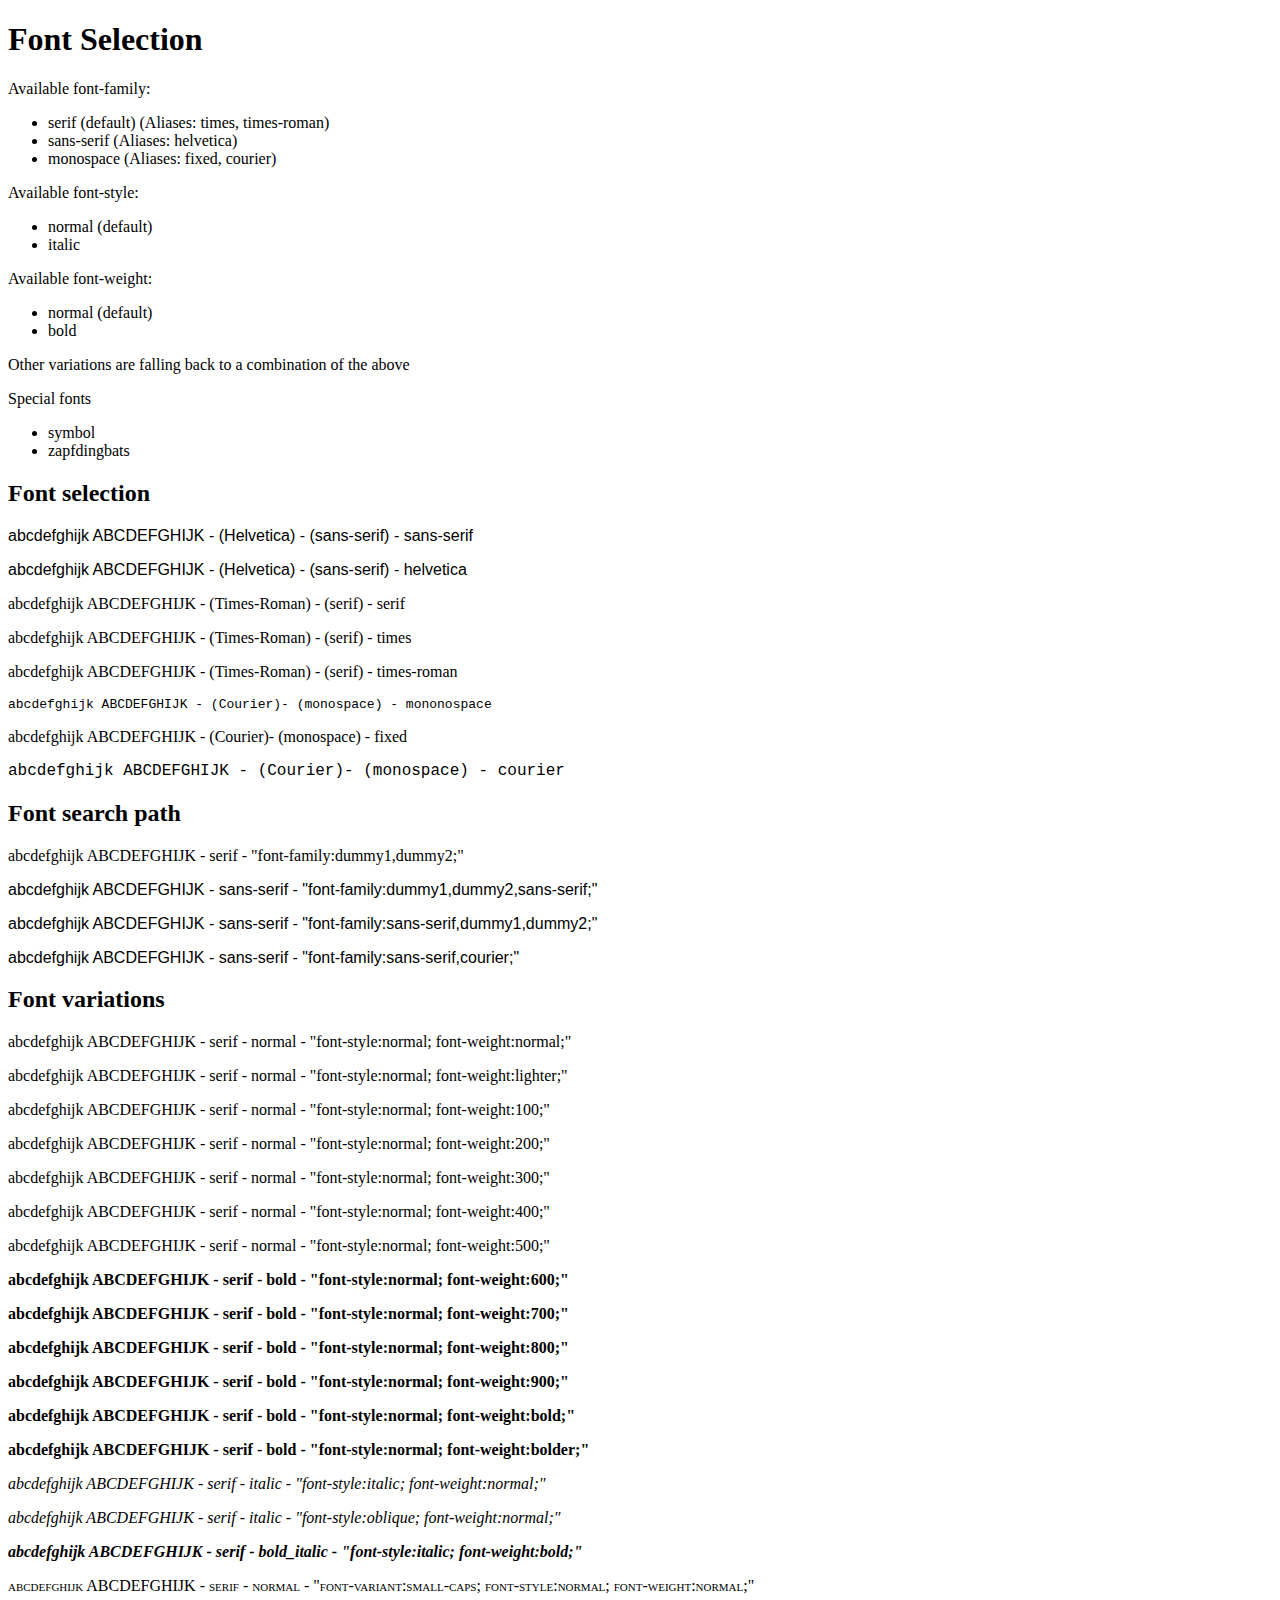
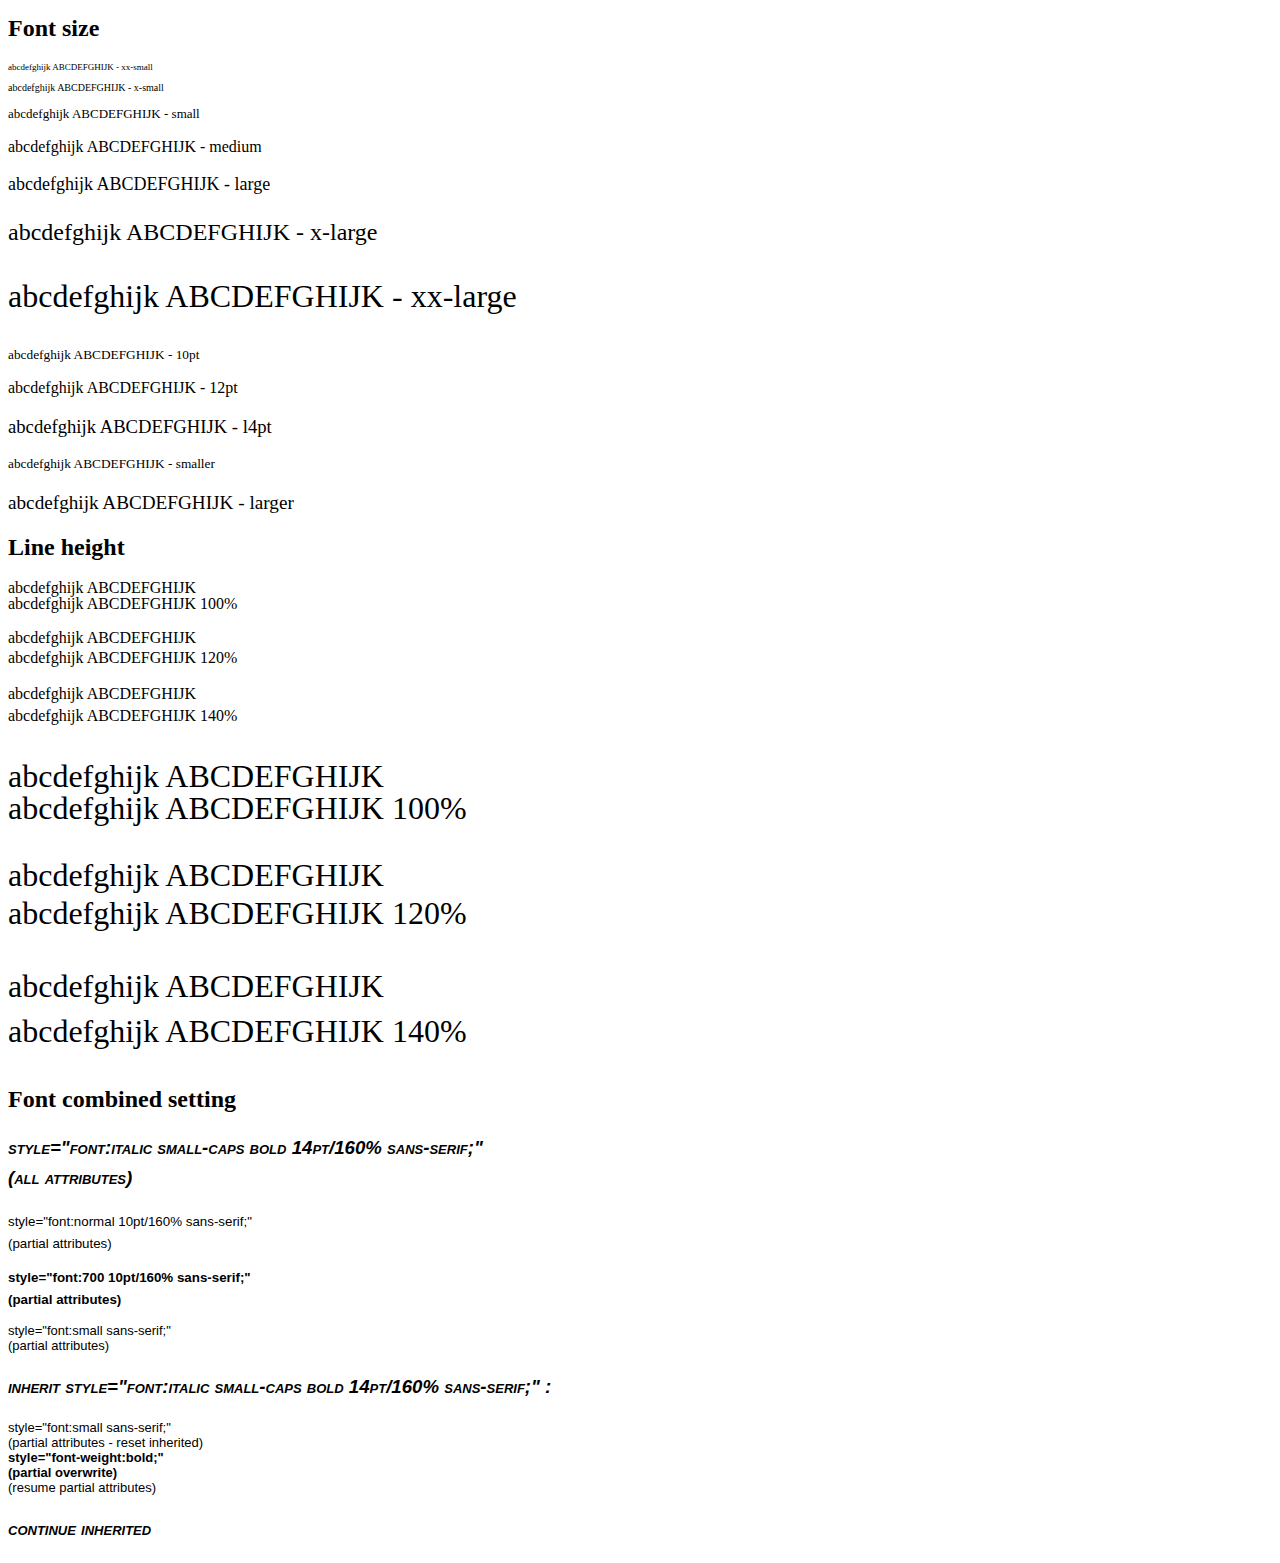
<file: dompdf/www/test/css_font_selection.html>
<!DOCTYPE HTML PUBLIC "-//W3C//DTD HTML 4.01 Transitional//EN" "http://www.w3.org/TR/html4/loose.dtd">
<html>
<head>
<meta http-equiv="Content-Type" content="text/html; charset=iso-8859-15">
</head>
<body>

<h1>Font Selection</h1>

<p>Available font-family:</p>
<ul>
<li>serif (default) (Aliases: times, times-roman)</li>
<li>sans-serif (Aliases: helvetica)</li>
<li>monospace (Aliases: fixed, courier)</li>
</ul>
<p>Available font-style:</p>
<ul>
<li>normal (default)</li>
<li>italic</li>
</ul>
<p>Available  font-weight:</p>
<ul>
<li>normal (default)</li>
<li>bold</li>
</ul>
<p>Other variations are falling back to a combination of the above</p>
<p>Special fonts</p>
<ul>
<li>symbol</li>
<li>zapfdingbats</li>
</ul>

<h2>Font selection</h2>

<p style="font-family:sans-serif;">abcdefghijk ABCDEFGHIJK - (Helvetica) - (sans-serif) - sans-serif</p>
<p style="font-family:helvetica;">abcdefghijk ABCDEFGHIJK - (Helvetica) - (sans-serif) - helvetica</p>
<p style="font-family:serif;">abcdefghijk ABCDEFGHIJK - (Times-Roman) - (serif) - serif</p>
<p style="font-family:times;">abcdefghijk ABCDEFGHIJK - (Times-Roman) - (serif) - times</p>
<p style="font-family:times-roman;">abcdefghijk ABCDEFGHIJK - (Times-Roman) - (serif) - times-roman</p>
<p style="font-family:monospace;">abcdefghijk ABCDEFGHIJK - (Courier)- (monospace) - mononospace</p>
<p style="font-family:fixed;">abcdefghijk ABCDEFGHIJK - (Courier)- (monospace) - fixed</p>
<p style="font-family:courier;">abcdefghijk ABCDEFGHIJK - (Courier)- (monospace) - courier</p>

<h2>Font search path</h2>

<p style="font-family:dummy1,dummy2;">abcdefghijk ABCDEFGHIJK - serif - "font-family:dummy1,dummy2;"</p>
<p style="font-family:dummy1,dummy2,sans-serif;">abcdefghijk ABCDEFGHIJK - sans-serif - "font-family:dummy1,dummy2,sans-serif;"</p>
<p style="font-family:sans-serif,dummy1,dummy2;">abcdefghijk ABCDEFGHIJK - sans-serif - "font-family:sans-serif,dummy1,dummy2;"</p>
<p style="font-family:sans-serif,courier;">abcdefghijk ABCDEFGHIJK - sans-serif - "font-family:sans-serif,courier;"</p>

<h2>Font variations</h2>

<p style="font-style:normal; font-weight:normal;">abcdefghijk ABCDEFGHIJK - serif - normal - "font-style:normal; font-weight:normal;"</p>
<p style="font-style:normal; font-weight:lighter;">abcdefghijk ABCDEFGHIJK - serif - normal - "font-style:normal; font-weight:lighter;"</p>
<p style="font-style:normal; font-weight:100;">abcdefghijk ABCDEFGHIJK - serif - normal - "font-style:normal; font-weight:100;"</p>
<p style="font-style:normal; font-weight:200;">abcdefghijk ABCDEFGHIJK - serif - normal - "font-style:normal; font-weight:200;"</p>
<p style="font-style:normal; font-weight:300;">abcdefghijk ABCDEFGHIJK - serif - normal - "font-style:normal; font-weight:300;"</p>
<p style="font-style:normal; font-weight:400;">abcdefghijk ABCDEFGHIJK - serif - normal - "font-style:normal; font-weight:400;"</p>
<p style="font-style:normal; font-weight:500;">abcdefghijk ABCDEFGHIJK - serif - normal - "font-style:normal; font-weight:500;"</p>
<p style="font-style:normal; font-weight:600;">abcdefghijk ABCDEFGHIJK - serif - bold - "font-style:normal; font-weight:600;"</p>
<p style="font-style:normal; font-weight:700;">abcdefghijk ABCDEFGHIJK - serif - bold - "font-style:normal; font-weight:700;"</p>
<p style="font-style:normal; font-weight:800;">abcdefghijk ABCDEFGHIJK - serif - bold - "font-style:normal; font-weight:800;"</p>
<p style="font-style:normal; font-weight:900;">abcdefghijk ABCDEFGHIJK - serif - bold - "font-style:normal; font-weight:900;"</p>
<p style="font-style:normal; font-weight:bold;">abcdefghijk ABCDEFGHIJK - serif - bold - "font-style:normal; font-weight:bold;"</p>
<p style="font-style:normal; font-weight:bolder;">abcdefghijk ABCDEFGHIJK - serif - bold - "font-style:normal; font-weight:bolder;"</p>
<p style="font-style:italic; font-weight:normal;">abcdefghijk ABCDEFGHIJK - serif - italic - "font-style:italic; font-weight:normal;"</p>
<p style="font-style:oblique; font-weight:normal;">abcdefghijk ABCDEFGHIJK - serif - italic - "font-style:oblique; font-weight:normal;"</p>
<p style="font-style:italic; font-weight:bold;">abcdefghijk ABCDEFGHIJK - serif - bold_italic - "font-style:italic; font-weight:bold;"</p>
<p style="font-variant:small-caps; font-style:normal; font-weight:normal;">abcdefghijk ABCDEFGHIJK - serif - normal - "font-variant:small-caps; font-style:normal; font-weight:normal;"</p>

<h2>Font size</h2>
<p style="font-size:xx-small">abcdefghijk ABCDEFGHIJK - xx-small</p>
<p style="font-size:x-small">abcdefghijk ABCDEFGHIJK - x-small</p>
<p style="font-size:small">abcdefghijk ABCDEFGHIJK - small</p>
<p style="font-size:medium">abcdefghijk ABCDEFGHIJK - medium</p>
<p style="font-size:large">abcdefghijk ABCDEFGHIJK - large</p>
<p style="font-size:x-large">abcdefghijk ABCDEFGHIJK - x-large</p>
<p style="font-size:xx-large">abcdefghijk ABCDEFGHIJK - xx-large</p>
<p style="font-size:10pt">abcdefghijk ABCDEFGHIJK - 10pt</p>
<p style="font-size:12pt">abcdefghijk ABCDEFGHIJK - 12pt</p>
<p style="font-size:14pt">abcdefghijk ABCDEFGHIJK - l4pt</p>
<p style="font-size:smaller">abcdefghijk ABCDEFGHIJK - smaller</p>
<p style="font-size:larger">abcdefghijk ABCDEFGHIJK - larger</p>

<h2>Line height</h2>
<p style="line-height:100%">abcdefghijk ABCDEFGHIJK<br>abcdefghijk ABCDEFGHIJK 100%</p>
<p style="line-height:120%">abcdefghijk ABCDEFGHIJK<br>abcdefghijk ABCDEFGHIJK 120%</p>
<p style="line-height:140%">abcdefghijk ABCDEFGHIJK<br>abcdefghijk ABCDEFGHIJK 140%</p>
<p style="font-size:xx-large;line-height:100%">abcdefghijk ABCDEFGHIJK<br>abcdefghijk ABCDEFGHIJK 100%</p>
<p style="font-size:xx-large;line-height:120%">abcdefghijk ABCDEFGHIJK<br>abcdefghijk ABCDEFGHIJK 120%</p>
<p style="font-size:xx-large;line-height:140%">abcdefghijk ABCDEFGHIJK<br>abcdefghijk ABCDEFGHIJK 140%</p>

<h2>Font combined setting</h2>
<p style="font:italic small-caps bold 14pt/160% sans-serif;">style="font:italic small-caps bold 14pt/160% sans-serif;"<br>(all attributes)</p>
<p style="font:normal 10pt/160% sans-serif;">style="font:normal 10pt/160% sans-serif;"<br>(partial attributes)</p>
<p style="font:700 10pt/160% sans-serif;">style="font:700 10pt/160% sans-serif;"<br>(partial attributes)</p>
<p style="font:small sans-serif;">style="font:small sans-serif;"<br>(partial attributes)</p>
<div style="font:italic small-caps bold 14pt/160% sans-serif;">

<p>inherit style="font:italic small-caps bold 14pt/160% sans-serif;" :</p>

<p style="font:small sans-serif;">
style="font:small sans-serif;"<br>
(partial attributes - reset inherited)<br>
<span style="font-weight:bold;">style="font-weight:bold;"<br>
(partial overwrite)</span><br>
(resume partial attributes)
</p>

<p>continue inherited</p>

</div>

</body>
</html>
</file>
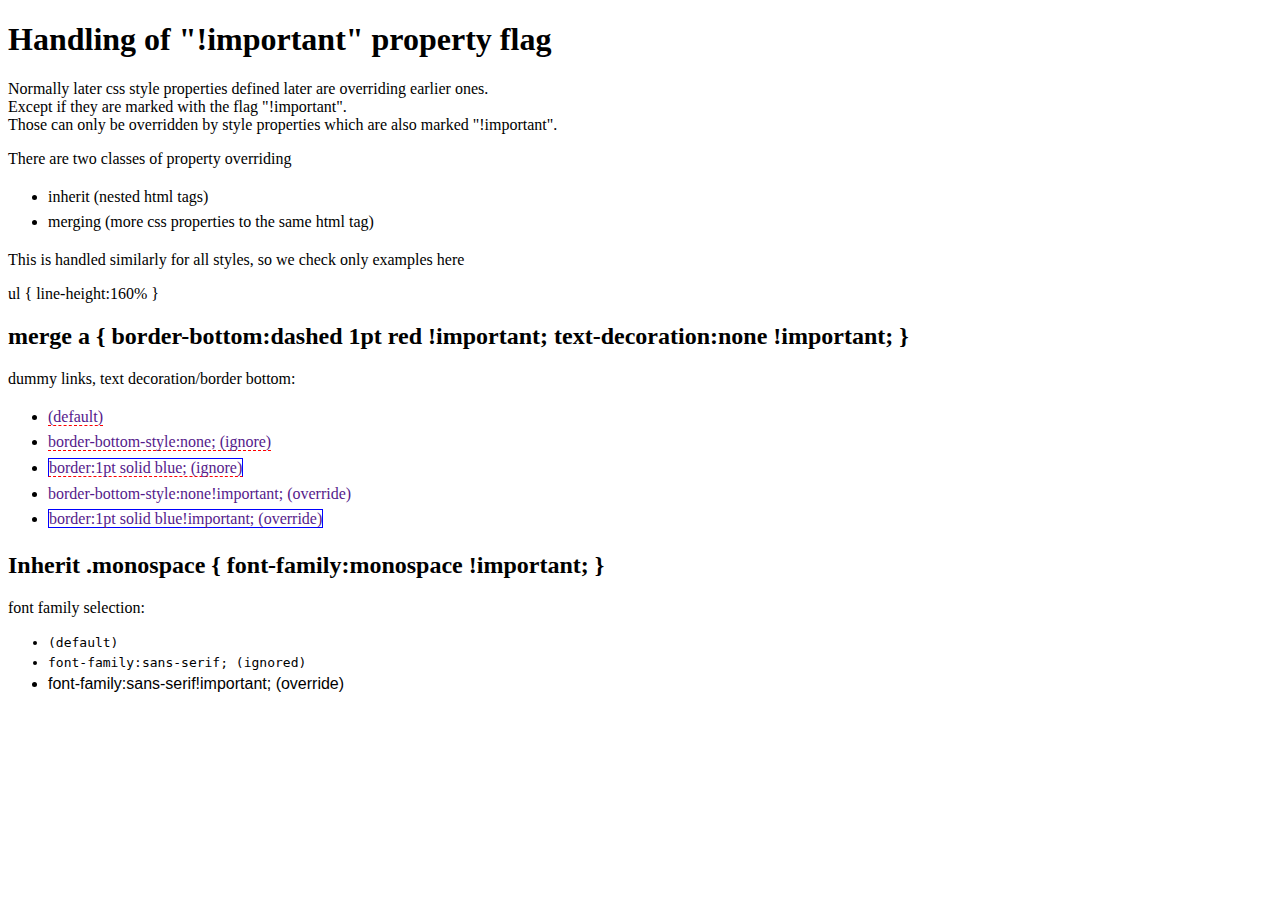
<file: dompdf/www/test/css_important_flag.html>
<!DOCTYPE HTML PUBLIC "-//W3C//DTD HTML 4.01 Transitional//EN" "http://www.w3.org/TR/html4/loose.dtd">
<html>
<head>
<meta http-equiv="Content-Type" content="text/html; charset=iso-8859-15">
<style>
ul { line-height:160% }
a {
  border-bottom:dashed 1pt red !important;
  text-decoration:none !important;
}
.monospace { font-family:monospace !important; }

</style>
</head>
<body>

<h1>Handling of "!important" property flag</h1>
<p>
Normally later css style properties defined later are overriding earlier ones.<br>
Except if they are marked with the flag "!important".<br>
Those can only be overridden by style properties which are also marked "!important".
</p>

<p>There are two classes of property overriding</p>
<ul>
<li>inherit (nested html tags)</li>
<li>merging (more css properties to the same html tag)</li>
</ul>
<p>This is handled similarly for all styles, so we check only examples here</p>

<p>ul { line-height:160% }<p>

<h2>merge a { border-bottom:dashed 1pt red !important; text-decoration:none !important; }</h2>

<p>dummy links, text decoration/border bottom:</p>

<ul>
<li><a href="">(default)</a></li>
<li><a href="" style="border-bottom-style:none;">border-bottom-style:none; (ignore)</a></li>
<li><a href="" style="border:1pt solid blue;">border:1pt solid blue; (ignore)</a></li>
<li><a href="" style="border-bottom-style:none!important;">border-bottom-style:none!important; (override)</a></li>
<li><a href="" style="border:1pt solid blue!important;">border:1pt solid blue!important; (override)</a></li>
</ul>

<h2>Inherit .monospace { font-family:monospace !important; }</h2>
<p>font family selection:</p>
<ul class="monospace">
<li>(default)</li>
<li class="font-family:sans-serif;">font-family:sans-serif; (ignored)</li>
<li style="font-family:sans-serif!important;">font-family:sans-serif!important; (override)</li>
</ul>

</body>
</html>
</file>
<file: css/style.css>
header img 
{
	margin-left: -71px;
}
html
{
	background: url('../images/backgroundBA.jpg');
	background-size: cover;
	background-repeat: no-repeat;
}
footer
{
	 height: 60px;
}
footer p
{
	color: white;
	font-family: arial;
	font-size: 8px;
padding-top: 33px;
text-align: center;
}
footer div
{
	 
	margin:55px -15px auto auto;
	float: right;
	width: 400px;
	height: 62px;
	background: url('../images/footer-margin.png');
}
table tbody tr td p
{
	text-align: right;
	padding-right: 15px;
}
table tbody tr td select
{
width: 154px;
margin-left: 2px;
}
table tbody tr td span
{
	color: #ffbd04;
}
.callcenter-activa
{
	color: white;
	font-family: 'Droid Sans', sans-serif;
	font-weight: 900;
	font-size: 25px;
	padding: 0 5px;
	text-align: center;
}
.cuadro-dialogo-finalizar
{
	background: url('../images/contenedor-bancoagricola.png');
	background-repeat: no-repeat;
	width: 410px;
	height: 360px;
	background-size: 415px 360px;
}
.encabezado-home
{
	height: 100px;
	margin-bottom: 112px;
	
}
.encabezado
{
border-bottom: solid 1px;
border-style: dotted;
color:white;
font-family: 'Droid Sans', sans-serif !important;
font-size: 25px;
font-style: italic;
font-weight: 600;
padding-top: 21px;
width:1000px;

}

.first-contenedor, .second-contenedor
{
	padding-top: 30px;
	width: 50%;
}
.first-contenedor
{
	float: left;
}
.primer_contenedor
{
width: 60%;
float: left;
}
.contenedor_full
{
width: 60%;
float: left;
}
.primer_contenedor p
{
color: white;
font-family: 'Droid Sans', sans-serif !important;
font-size: 20px;
font-weight: 400;
float: left;
padding-top: 12px;
padding-right: 22px;
padding-left: 40px;

}

.table_class{
color: white;
font-family: 'Droid Sans', sans-serif !important;
font-size: 15px;
font-weight: 400;
float: left;
padding-top: 12px;
padding-right: 22px;
padding-left: 40px;
width:1000px;
text-align:right;
}
.table_class td
{

width:264px;
text-align:left;

}
.first-contenedor p
{
color: white;
font-family: 'Droid Sans', sans-serif !important;
font-size: 15px;
padding: 10px 35px;
text-align: justify;

}
#nota-importante
{
font-family: 'Droid Sans', sans-serif;
color: #ffbd04;	
padding-left: 20px;
font-weight: 700;
}
#numero-callcenter
{
font-family: 'Droid Sans', sans-serif;
color: #ffbd04;
font-weight: 700;
font-size: 42px;

}
.primer_contenedor img
{
	padding-right: 8px;
}
.second-contenedor
{
	
	float: right;
}

#boton_submit{
width:100%;
padding-right: 8px;
float: right;
}
#boton_volver{
width:100%;
padding-right: 8px;
float: right;
}
.encabezado-texto
{
font-family: 'Droid Sans', sans-serif;
color: #ffbd04;	
padding-bottom: 35px;
font-weight: 700;	
padding-top: 5px;
}
#submit-guardar-y-continuar
{
	float: right;
}
.segundo_contenedor
{
float: right;
margin-top: -30px;
width: 40%;
}
.segundo_contenedor a img
{
	padding: 45px 0 0 78px;
}
.second-contenedor a img
{
	float: right;
	padding: 80px 37px 0 80px;
}
.segundo_contenedor p
{
color: white;
font-family: 'Droid Sans', sans-serif !important;
font-size: 16px;
font-weight: 400;
margin: 0 5px 0px 5px;
line-height: 21px;
}
.segundo_contenedor p span, .first-contenedor p span
{
color: #ffbd04;
font-family: 'Droid Sans', sans-serif !important;
font-weight: 700;
font-size: 1em;	
}
#texto-pasofinal
{
	text-align: justify;
	width: 350px;
	padding-left: 20px;

}
.texto-footer
{
	font-size: 8px;
	font-family: arial;
	padding-top: 600px;
	text-align: center;
	width: 100%;


}
.linea-proceso
{
padding-top: 16px;
padding-left: 55px;
vertical-align: top;
}
.titulo-ultimopaso
{
	font-weight: 700;
	font-size: 20px !important;
}
.wrapper
{
margin: 0 auto;
width: 1000px;
min-height: 100%;
    height: auto !important;
    height: 100%;

}
</file>
